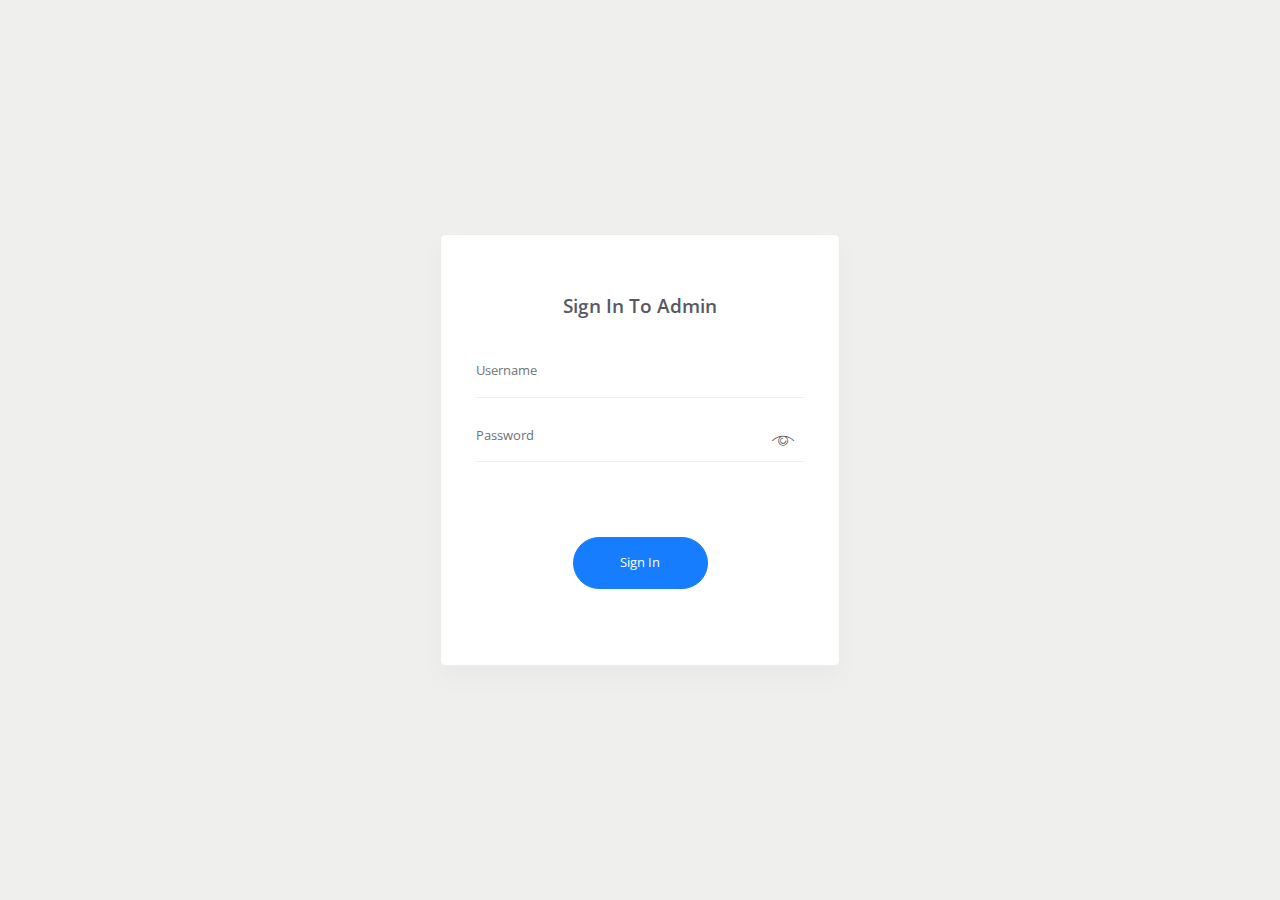
<file: index.html>
<!DOCTYPE html>
<html lang="en">
  <head>
    <meta http-equiv="X-UA-Compatible" content="IE=edge" />
    <title>Login</title>
    <meta
      content="width=device-width, initial-scale=1.0, shrink-to-fit=no"
      name="viewport"
    />
    <link rel="icon" href="./assets/img/icon.ico" type="image/x-icon" />

    <!-- Fonts and icons -->
    <script src="./assets/js/plugin/webfont/webfont.min.js"></script>
    <script>
      WebFont.load({
        google: { families: ["Open+Sans:300,400,600,700"] },
        custom: {
          families: [
            "Flaticon",
            "Font Awesome 5 Solid",
            "Font Awesome 5 Regular",
            "Font Awesome 5 Brands",
          ],
          urls: ["./assets/css/fonts.css"],
        },
        active: function () {
          sessionStorage.fonts = true;
        },
      });
    </script>

    <!-- CSS Files -->
    <link rel="stylesheet" href="./assets/css/bootstrap.min.css" />
    <link rel="stylesheet" href="./assets/css/azzara.min.css" />
  </head>
  <body class="login">
    <div class="wrapper wrapper-login">
      <div class="container container-login animated fadeIn">
        <h3 class="text-center">Sign In To Admin</h3>
        <form action="./backend/process.php" method="post">
          <div class="login-form">
            <div class="form-group form-floating-label">
              <input
                id="username"
                name="username"
                type="text"
                class="form-control input-border-bottom"
                required
              />
              <label for="username" class="placeholder">Username</label>
            </div>
            <div class="form-group form-floating-label">
              <input
                id="password"
                name="password"
                type="password"
                class="form-control input-border-bottom"
                required
              />
              <label for="password" class="placeholder">Password</label>
              <div class="show-password">
                <i class="flaticon-interface"></i>
              </div>
            </div>
            <div class="row form-sub m-0">
              <div class="custom-control custom-checkbox">
                <input
                  type="checkbox"
                  class="custom-control-input"
                  id="rememberme"
                />
                <!-- <label class="custom-control-label" for="rememberme"
                >Remember Me</label
              > -->
              </div>

              <!-- <a href="#" class="link float-right">Forget Password ?</a> -->
            </div>
            <div class="form-action mb-3">
              <input name="login" type="submit" value="Sign In" class="btn
              btn-primary btn-rounded btn-login" / >
            </div>
            <!-- <div class="login-account">
            <span class="msg">Don't have an account yet ?</span>
            <a href="#" id="show-signup" class="link">Sign Up</a>
          </div> -->
          </div>
        </form>
      </div>
    </div>
    <script src="./assets/js/core/jquery.3.2.1.min.js"></script>
    <script src="./assets/js/plugin/jquery-ui-1.12.1.custom/jquery-ui.min.js"></script>
    <script src="./assets/js/core/popper.min.js"></script>
    <script src="./assets/js/core/bootstrap.min.js"></script>
    <script src="./assets/js/ready.js"></script>
  </body>
</html>
</file>
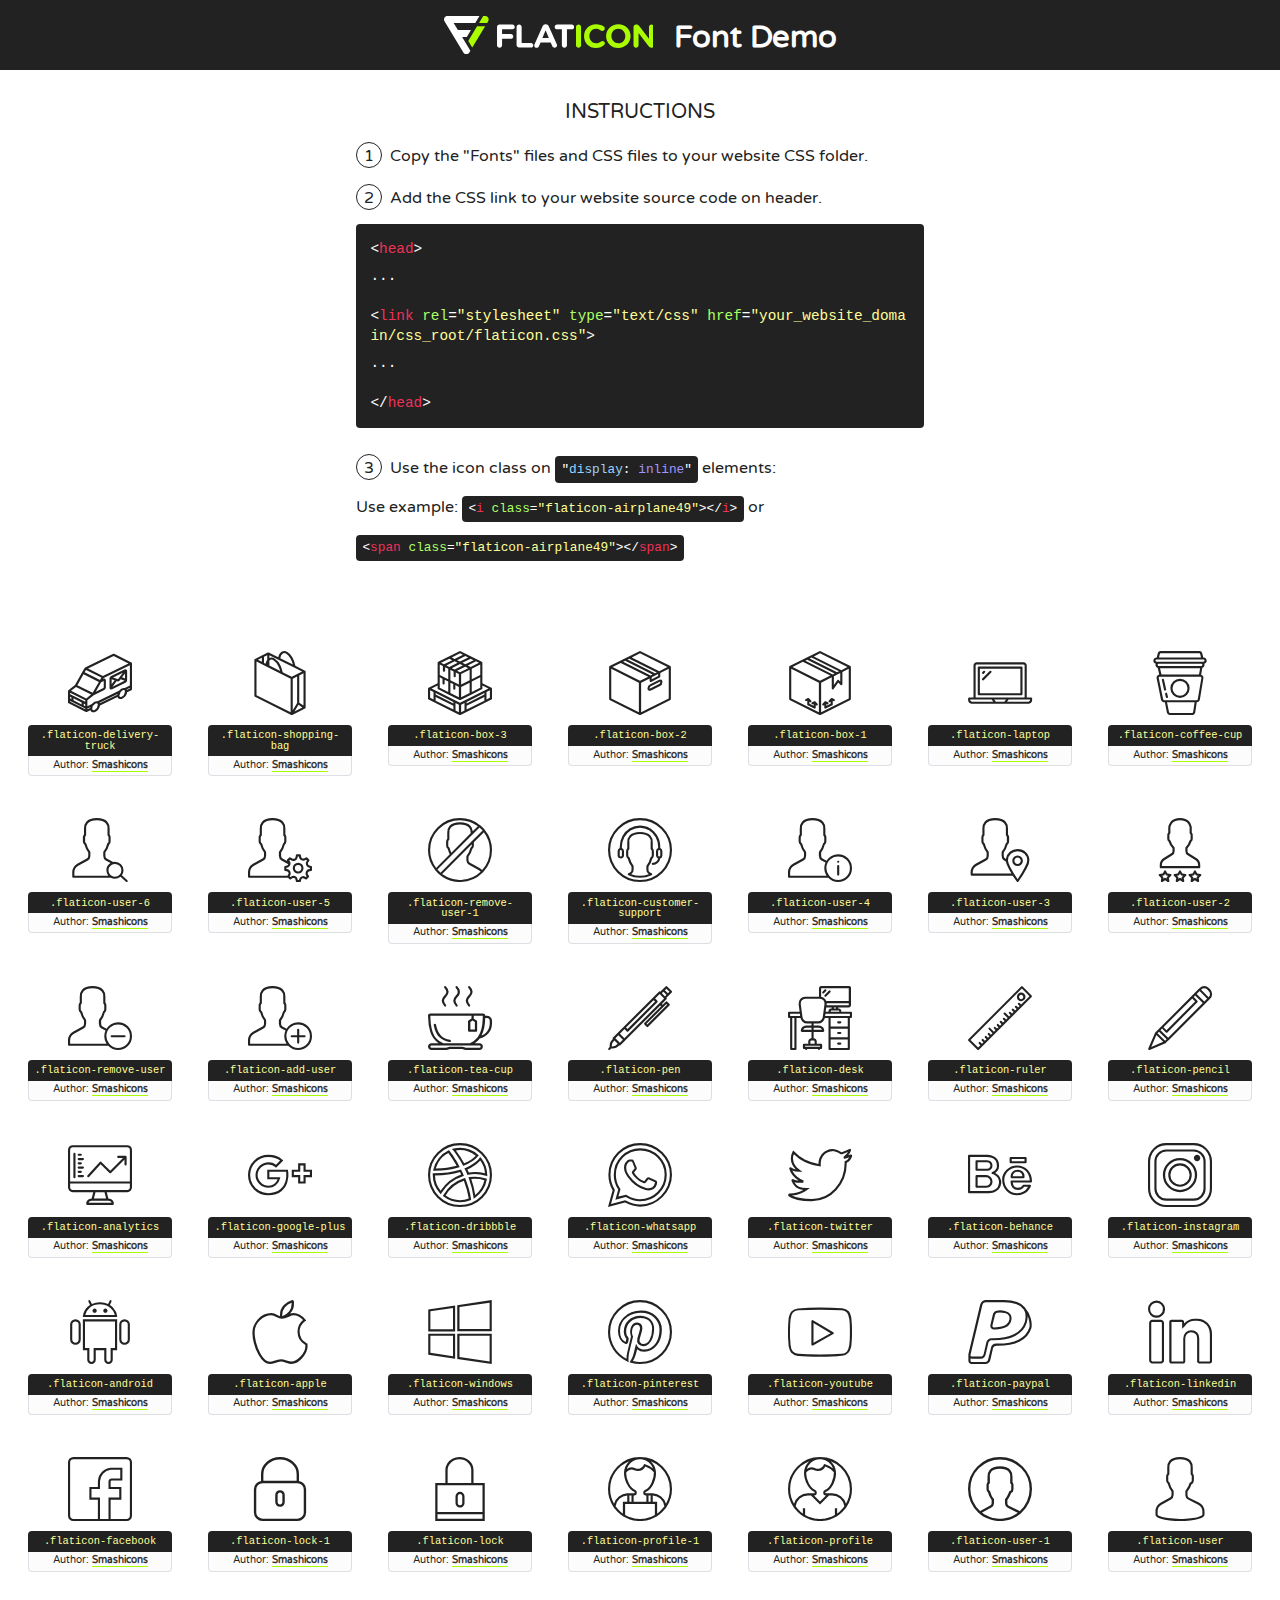
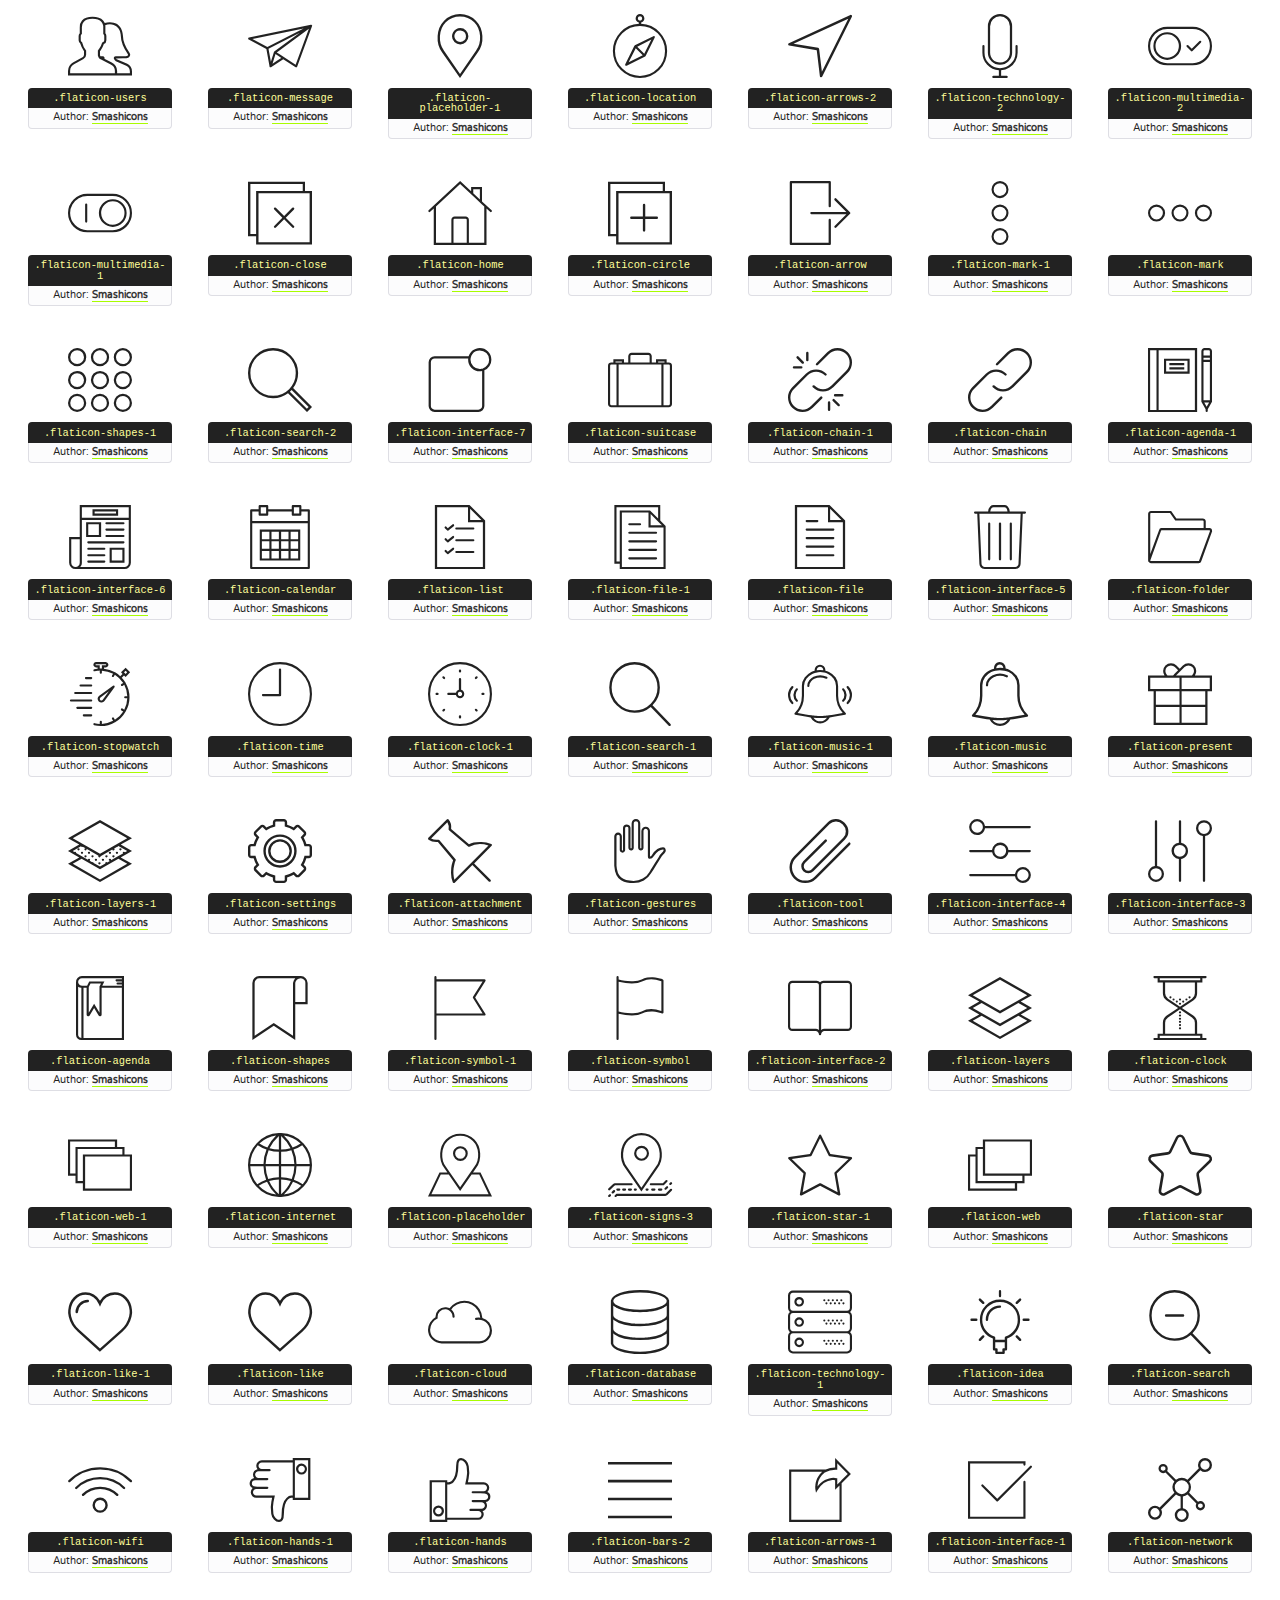
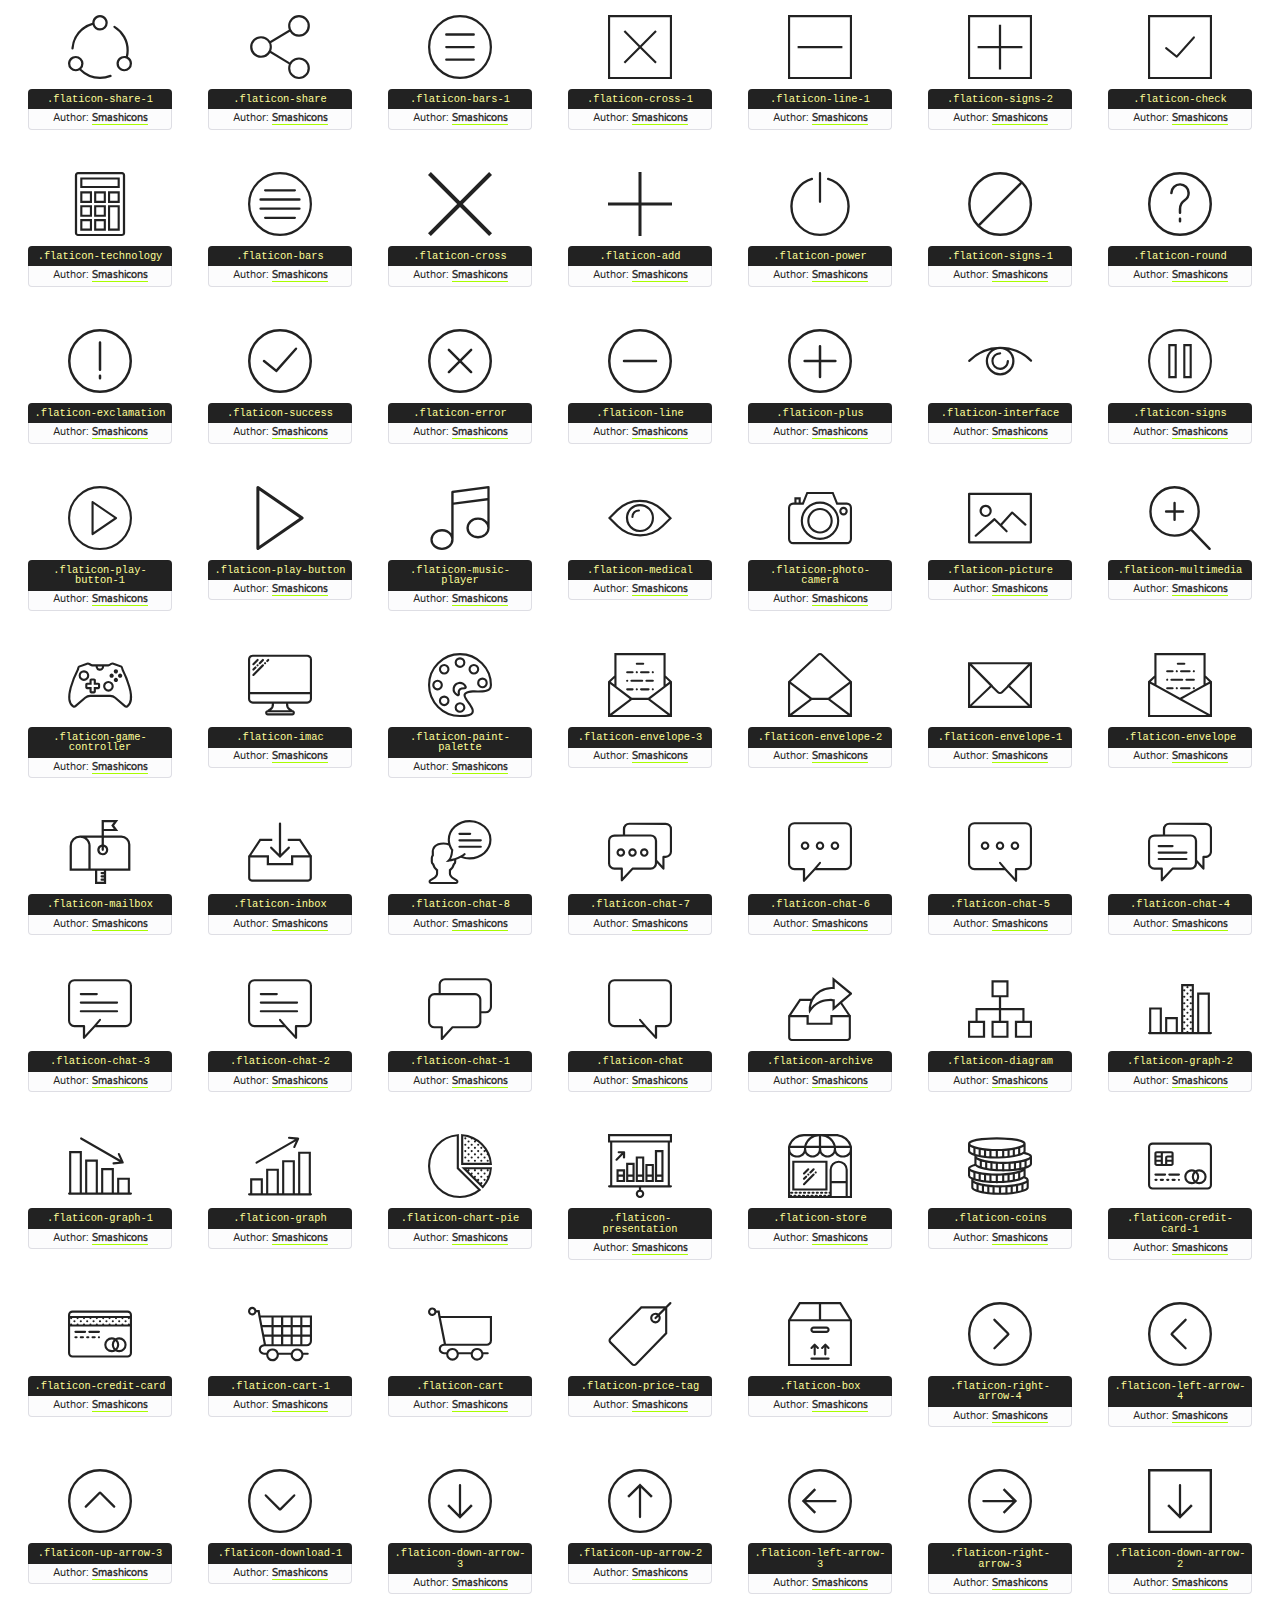
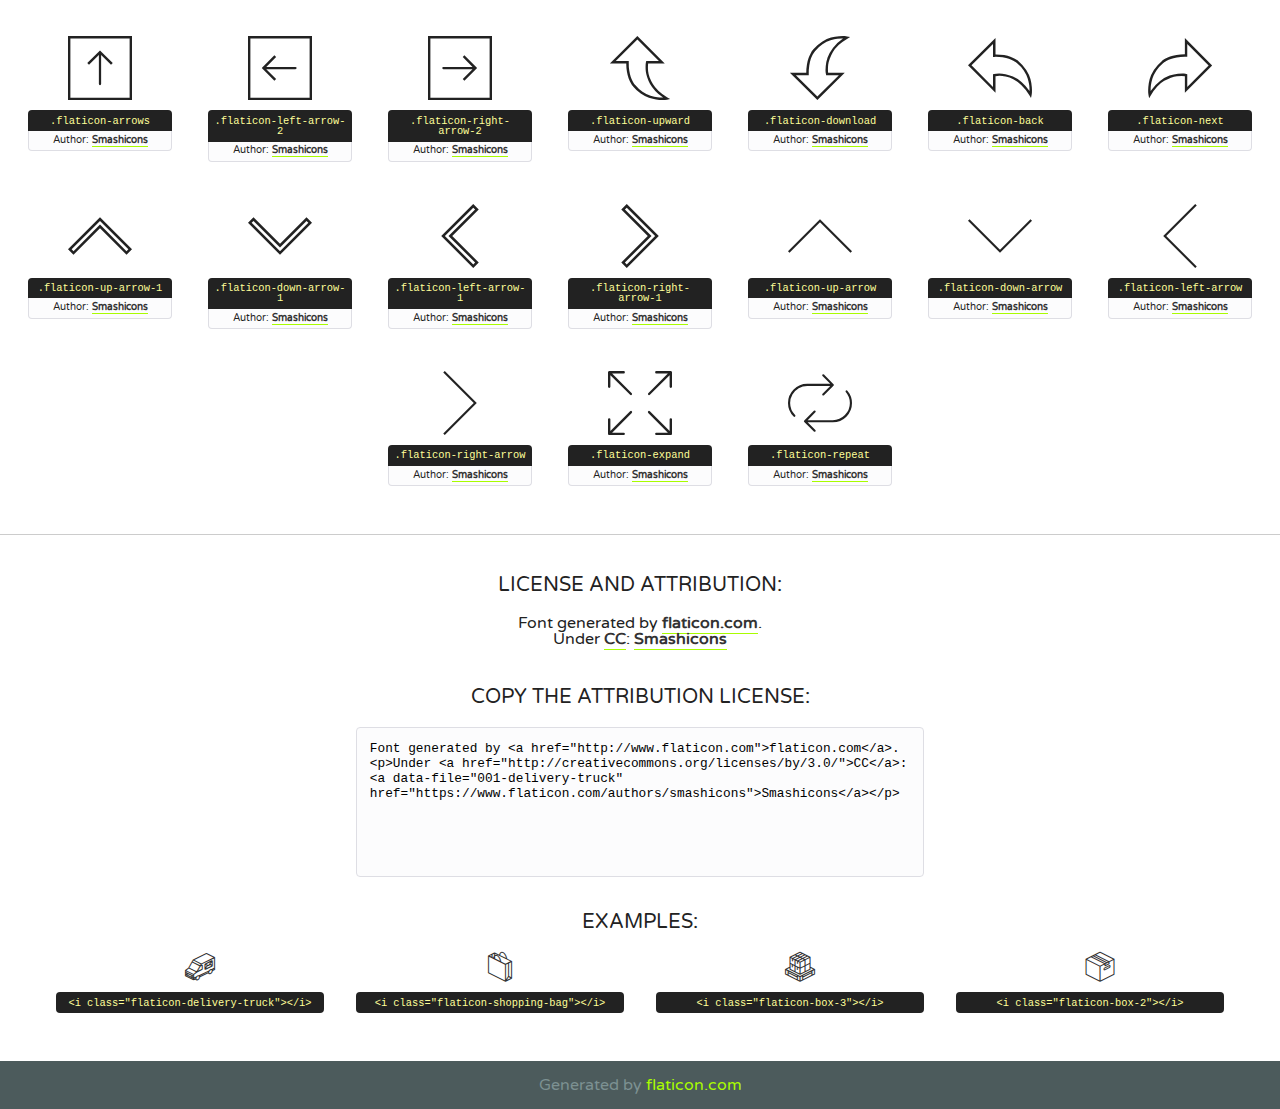
<file: assets/fonts/flaticon/flaticon.html>
<!DOCTYPE html>
<!--
  Flaticon icon font: Flaticon
  Creation date: 13/03/2018 03:24
-->
<html lang="en">
<!DOCTYPE html>
<html lang="en">

<head>
    <title>Flaticon WebFont</title>
    <link href="http://fonts.googleapis.com/css?family=Varela+Round" rel="stylesheet" type="text/css" />
    <link rel="stylesheet" type="text/css" href="flaticon.css">
    <meta charset="UTF-8">
    <style>
    html, body, div, span, applet, object, iframe,
    h1, h2, h3, h4, h5, h6, p, blockquote, pre,
    a, abbr, acronym, address, big, cite, code,
    del, dfn, em, img, ins, kbd, q, s, samp,
    small, strike, strong, sub, sup, tt, var,
    b, u, i, center,
    dl, dt, dd, ol, ul, li,
    fieldset, form, label, legend,
    table, caption, tbody, tfoot, thead, tr, th, td,
    article, aside, canvas, details, embed, 
    figure, figcaption, footer, header, hgroup, 
    menu, nav, output, ruby, section, summary,
    time, mark, audio, video {
        margin: 0;
        padding: 0;
        border: 0;
        font-size: 100%;
        font: inherit;
        vertical-align: baseline;
    }
    /* HTML5 display-role reset for older browsers */
    article, aside, details, figcaption, figure, 
    footer, header, hgroup, menu, nav, section {
        display: block;
    }
    body {
        line-height: 1;
    }
    ol, ul {
        list-style: none;
    }
    blockquote, q {
        quotes: none;
    }
    blockquote:before, blockquote:after,
    q:before, q:after {
        content: '';
        content: none;
    }
    table {
        border-collapse: collapse;
        border-spacing: 0;
    }
    body {
        font-family: 'Varela Round', Helvetica, Arial, sans-serif;
        font-size: 16px;
        color: #222;
    }
    a {
        color: #333;
        border-bottom: 1px solid #a9fd00;
        font-weight: bold;
        text-decoration: none;
    }
    * {
        -moz-box-sizing: border-box;
        -webkit-box-sizing: border-box;
        box-sizing: border-box;
        margin: 0;
        padding: 0;
    }
    [class^="flaticon-"]:before, [class*=" flaticon-"]:before, [class^="flaticon-"]:after, [class*=" flaticon-"]:after {
        font-family: Flaticon;
        font-size: 30px;
        font-style: normal;
        margin-left: 20px;
        color: #333;
    }
    .wrapper {
        max-width: 600px;
        margin: auto;
        padding: 0 1em;
    }
    .title {
        font-size: 1.25em;
        text-align: center;
        margin-bottom: 1em;
        text-transform: uppercase;
    }
    header {
        text-align: center;
        background-color: #222;
        color: #fff;
        padding: 1em;
    }
    header .logo {
        width: 210px;
        height: 38px;
        display: inline-block;
        vertical-align: middle;
        margin-right: 1em;
        border: none;
    }
    header strong {
        font-size: 1.95em;
        font-weight: bold;
        vertical-align: middle;
        margin-top: 5px;
        display: inline-block;
    }
    .demo {
        margin: 2em auto;
        line-height: 1.25em;
    }
    .demo ul li {
        margin-bottom: 1em;
    }
    .demo ul li .num {
        color: #222;
        border-radius: 20px;
        display: inline-block;
        width: 26px;
        padding: 3px;
        height: 26px;
        text-align: center;
        margin-right: 0.5em;
        border: 1px solid #222;
    }
    .demo ul li code {
        background-color: #222;
        border-radius: 4px;
        padding: 0.25em 0.5em;
        display: inline-block;
        color: #fff;
        font-family: Consolas,Monaco,Lucida Console,Liberation Mono,DejaVu Sans Mono,Bitstream Vera Sans Mono,Courier New, monospace;
        font-weight: lighter;
        margin-top: 1em;
        font-size: 0.8em;
        word-break: break-all;
    }
    .demo ul li code.big {
        padding: 1em;
        font-size: 0.9em;
    }
    .demo ul li code .red {
        color: #EF3159;
    }
    .demo ul li code .green {
        color: #ACFF65;
    }
    .demo ul li code .yellow {
        color: #FFFF99;
    }
    .demo ul li code .blue {
        color: #99D3FF;
    }
    .demo ul li code .purple {
        color: #A295FF;
    }
    .demo ul li code .dots {
        margin-top: 0.5em;
        display: block;
    }
    #glyphs {
        border-bottom: 1px solid #ccc;
        padding: 2em 0;
        text-align: center;
    }
    .glyph {
        display: inline-block;
        width: 9em;
        margin: 1em;
        text-align: center;
        vertical-align: top;
        background: #FFF;
    }
    .glyph .glyph-icon {
        padding: 10px;
        display: block;
        font-family:"Flaticon";
        font-size: 64px;
        line-height: 1;
    }
    .glyph .glyph-icon:before {
        font-size: 64px;
        color: #222;
        margin-left: 0;
    }
    .class-name {
        font-size: 0.65em;
        background-color: #222;
        color: #fff;
        border-radius: 4px 4px 0 0;
        padding: 0.5em;
        color: #FFFF99;
        font-family: Consolas,Monaco,Lucida Console,Liberation Mono,DejaVu Sans Mono,Bitstream Vera Sans Mono,Courier New, monospace;
    }
    .author-name {
        font-size: 0.6em;
        background-color: #fcfcfd;
        border: 1px solid #DEDEE4;
        border-top: 0;
        border-radius: 0 0 4px 4px;
        padding: 0.5em;
    }
    .class-name:last-child {
        font-size: 10px;
        color:#888;
    }
    .class-name:last-child a {
        font-size: 10px;
        color:#555;
    }
    .class-name:last-child a:hover {
        color:#a9fd00;
    }
    .glyph > input {
        display: block;
        width: 100px;
        margin: 5px auto;
        text-align: center;
        font-size: 12px;
        cursor: text;
    }
    .glyph > input.icon-input {
        font-family:"Flaticon";
        font-size: 16px;
        margin-bottom: 10px;
    }
    .attribution .title {
        margin-top: 2em;
    }
    .attribution textarea {
        background-color: #fcfcfd;
        padding: 1em;
        border: none;
        box-shadow: none;
        border: 1px solid #DEDEE4;
        border-radius: 4px;
        resize: none;
        width: 100%;
        height: 150px;
        font-size: 0.8em;
        font-family: Consolas,Monaco,Lucida Console,Liberation Mono,DejaVu Sans Mono,Bitstream Vera Sans Mono,Courier New, monospace;
        -webkit-appearance: none;
    }
    .iconsuse {
        margin: 2em auto;
        text-align: center;
        max-width: 1200px;
    }
    .iconsuse:after {
        content: '';
        display: table;
        clear: both;
    }
    .iconsuse .image {
        float: left;
        width: 25%;
        padding: 0 1em;
    }
    .iconsuse .image p {
        margin-bottom: 1em;
    }
    .iconsuse .image span {
        display: block;
        font-size: 0.65em;
        background-color: #222;
        color: #fff;
        border-radius: 4px;
        padding: 0.5em;
        color: #FFFF99;
        margin-top: 1em;
        font-family: Consolas,Monaco,Lucida Console,Liberation Mono,DejaVu Sans Mono,Bitstream Vera Sans Mono,Courier New, monospace;
    }
    #footer {
        text-align: center;
        background-color: #4C5B5C;
        color: #7c9192;
        padding: 1em;
    }
    #footer a {
        border: none;
        color: #a9fd00;
        font-weight: normal;
    }
    @media (max-width: 960px) {
        .iconsuse .image {
            width: 50%;
        }
    }
    @media (max-width: 560px) {
        .iconsuse .image {
            width: 100%;
        }
    }
    </style>
</head>

<body class="characters-off">

    <header>
        <a href="http://www.flaticon.com" target="_blank" class="logo">
            <svg version="1.1" xmlns="http://www.w3.org/2000/svg" xmlns:xlink="http://www.w3.org/1999/xlink" xmlns:a="http://ns.adobe.com/AdobeSVGViewerExtensions/3.0/" viewBox="0 0 560.875 102.036" enable-background="new 0 0 560.875 102.036" xml:space="preserve">
                <defs>
                </defs>
                <g>
                    <g class="letters">
                        <path fill="#ffffff" d="M141.596,29.675c0-3.777,2.985-6.767,6.764-6.767h34.438c3.426,0,6.15,2.728,6.15,6.15
                        c0,3.43-2.724,6.149-6.15,6.149h-27.674v13.091h23.719c3.429,0,6.151,2.724,6.151,6.15c0,3.43-2.723,6.149-6.151,6.149h-23.719
                        v17.574c0,3.773-2.986,6.761-6.764,6.761c-3.779,0-6.764-2.989-6.764-6.761V29.675z"></path>
                        <path fill="#ffffff" d="M193.844,29.149c0-3.781,2.985-6.767,6.764-6.767c3.776,0,6.763,2.985,6.763,6.767v42.957h25.039
                        c3.426,0,6.149,2.726,6.149,6.153c0,3.425-2.723,6.15-6.149,6.15h-31.802c-3.779,0-6.764-2.986-6.764-6.768V29.149z"></path>
                        <path fill="#ffffff" d="M241.891,75.71l21.438-48.407c1.492-3.341,4.215-5.357,7.906-5.357h0.792
                        c3.686,0,6.323,2.017,7.815,5.357l21.439,48.407c0.436,0.967,0.701,1.845,0.701,2.723c0,3.602-2.809,6.501-6.414,6.501
                        c-3.161,0-5.269-1.845-6.499-4.655l-4.132-9.661h-27.059l-4.301,10.102c-1.144,2.631-3.426,4.214-6.237,4.214
                        c-3.517,0-6.24-2.81-6.24-6.325C241.1,77.64,241.451,76.677,241.891,75.71z M279.932,58.666l-8.521-20.297l-8.526,20.297H279.932
                        z"></path>
                        <path fill="#ffffff" d="M314.864,35.387H301.86c-3.429,0-6.239-2.813-6.239-6.238c0-3.429,2.811-6.24,6.239-6.24h39.533
                        c3.426,0,6.237,2.811,6.237,6.24c0,3.425-2.811,6.238-6.237,6.238h-13.001v42.785c0,3.773-2.99,6.761-6.764,6.761
                        c-3.779,0-6.764-2.989-6.764-6.761V35.387z"></path>
                        <path fill="#A9FD00" d="M352.615,29.149c0-3.781,2.985-6.767,6.767-6.767c3.774,0,6.761,2.985,6.761,6.767v49.024
                        c0,3.773-2.987,6.761-6.761,6.761c-3.781,0-6.767-2.989-6.767-6.761V29.149z"></path>
                        <path fill="#A9FD00" d="M374.132,53.836v-0.179c0-17.481,13.178-31.801,32.065-31.801c9.22,0,15.459,2.458,20.557,6.238
                        c1.402,1.054,2.637,2.985,2.637,5.357c0,3.692-2.985,6.59-6.681,6.59c-1.845,0-3.071-0.702-4.044-1.319
                        c-3.776-2.813-7.729-4.393-12.562-4.393c-10.364,0-17.831,8.611-17.831,19.154v0.173c0,10.542,7.291,19.329,17.831,19.329
                        c5.715,0,9.492-1.756,13.359-4.834c1.049-0.874,2.458-1.491,4.039-1.491c3.429,0,6.325,2.813,6.325,6.236
                        c0,2.106-1.056,3.78-2.282,4.834c-5.539,4.834-12.036,7.733-21.878,7.733C387.572,85.464,374.132,71.493,374.132,53.836z"></path>
                        <path fill="#A9FD00" d="M433.009,53.836v-0.179c0-17.481,13.79-31.801,32.766-31.801c18.981,0,32.592,14.143,32.592,31.628v0.173
                        c0,17.483-13.785,31.807-32.769,31.807C446.625,85.464,433.009,71.32,433.009,53.836z M484.224,53.836v-0.179
                        c0-10.539-7.725-19.326-18.626-19.326c-10.893,0-18.449,8.611-18.449,19.154v0.173c0,10.542,7.73,19.329,18.626,19.329
                        C476.676,72.986,484.224,64.378,484.224,53.836z"></path>
                        <path fill="#A9FD00" d="M506.233,29.321c0-3.774,2.99-6.763,6.767-6.763h1.401c3.252,0,5.183,1.583,7.029,3.953l26.093,34.265
                        V29.059c0-3.692,2.99-6.677,6.681-6.677c3.683,0,6.671,2.985,6.671,6.677v48.934c0,3.78-2.987,6.765-6.764,6.765h-0.436
                        c-3.257,0-5.188-1.581-7.034-3.953l-27.056-35.492v32.944c0,3.687-2.985,6.676-6.678,6.676c-3.683,0-6.673-2.989-6.673-6.676
                        V29.321z"></path>
                    </g>
                    <g class="insignia">
                        <path fill="#ffffff" d="M48.372,56.137h12.517l11.156-18.537H37.186L25.688,18.539h57.825L94.668,0H9.271
                        C5.925,0,2.842,1.801,1.198,4.716c-1.644,2.907-1.593,6.482,0.134,9.343l50.38,83.501c1.678,2.781,4.689,4.476,7.938,4.476
                        c3.246,0,6.257-1.695,7.935-4.476l2.898-4.804L48.372,56.137z"></path>
                        <g class="i">
                            <path fill="#A9FD00" d="M93.575,18.539h0.031v0.004l21.652,0.004l2.705-4.488c1.727-2.861,1.778-6.436,0.133-9.343
                            C116.454,1.801,113.371,0,110.026,0h-5.294L93.575,18.539z"></path>
                            <polygon fill="#A9FD00" points="88.291,27.356 64.725,66.486 75.519,84.404 109.942,27.356"></polygon>
                        </g>
                    </g>
                </g>
            </svg>
        </a>
        <strong>Font Demo</strong>
    </header>


    <section class="demo wrapper">

        <p class="title">Instructions</p>

        <ul>
            <li>
                <span class="num">1</span>Copy the "Fonts" files and CSS files to your website CSS folder.
            </li>
            <li>
                <span class="num">2</span>Add the CSS link to your website source code on header.
                <code class="big">
                    &lt;<span class="red">head</span>&gt;
                    <br/><span class="dots">...</span>
                    <br/>&lt;<span class="red">link</span> <span class="green">rel</span>=<span class="yellow">"stylesheet"</span> <span class="green">type</span>=<span class="yellow">"text/css"</span> <span class="green">href</span>=<span class="yellow">"your_website_domain/css_root/flaticon.css"</span>&gt;
                    <br/><span class="dots">...</span>
                    <br/>&lt;/<span class="red">head</span>&gt;
                </code>
            </li>

            <li>
                <p>
                    <span class="num">3</span>Use the icon class on <code>"<span class="blue">display</span>:<span class="purple"> inline</span>"</code> elements:
                    <br />
                    Use example: <code>&lt;<span class="red">i</span> <span class="green">class</span>=<span class="yellow">&quot;flaticon-airplane49&quot;</span>&gt;&lt;/<span class="red">i</span>&gt;</code> or <code>&lt;<span class="red">span</span> <span class="green">class</span>=<span class="yellow">&quot;flaticon-airplane49&quot;</span>&gt;&lt;/<span class="red">span</span>&gt;</code>
            </li>
        </ul>

    </section>




   <section id="glyphs">          
    
      
        <div class="glyph"><div class="glyph-icon flaticon-delivery-truck"></div>
            <div class="class-name">.flaticon-delivery-truck</div>
            <div class="author-name">Author: <a data-file="001-delivery-truck" href="https://www.flaticon.com/authors/smashicons">Smashicons</a> </div> 
        </div>        
        
        <div class="glyph"><div class="glyph-icon flaticon-shopping-bag"></div>
            <div class="class-name">.flaticon-shopping-bag</div>
            <div class="author-name">Author: <a data-file="002-shopping-bag" href="https://www.flaticon.com/authors/smashicons">Smashicons</a> </div> 
        </div>        
        
        <div class="glyph"><div class="glyph-icon flaticon-box-3"></div>
            <div class="class-name">.flaticon-box-3</div>
            <div class="author-name">Author: <a data-file="003-box-3" href="https://www.flaticon.com/authors/smashicons">Smashicons</a> </div> 
        </div>        
        
        <div class="glyph"><div class="glyph-icon flaticon-box-2"></div>
            <div class="class-name">.flaticon-box-2</div>
            <div class="author-name">Author: <a data-file="004-box-2" href="https://www.flaticon.com/authors/smashicons">Smashicons</a> </div> 
        </div>        
        
        <div class="glyph"><div class="glyph-icon flaticon-box-1"></div>
            <div class="class-name">.flaticon-box-1</div>
            <div class="author-name">Author: <a data-file="005-box-1" href="https://www.flaticon.com/authors/smashicons">Smashicons</a> </div> 
        </div>        
        
        <div class="glyph"><div class="glyph-icon flaticon-laptop"></div>
            <div class="class-name">.flaticon-laptop</div>
            <div class="author-name">Author: <a data-file="006-laptop" href="https://www.flaticon.com/authors/smashicons">Smashicons</a> </div> 
        </div>        
        
        <div class="glyph"><div class="glyph-icon flaticon-coffee-cup"></div>
            <div class="class-name">.flaticon-coffee-cup</div>
            <div class="author-name">Author: <a data-file="007-coffee-cup" href="https://www.flaticon.com/authors/smashicons">Smashicons</a> </div> 
        </div>        
        
        <div class="glyph"><div class="glyph-icon flaticon-user-6"></div>
            <div class="class-name">.flaticon-user-6</div>
            <div class="author-name">Author: <a data-file="008-user-6" href="https://www.flaticon.com/authors/smashicons">Smashicons</a> </div> 
        </div>        
        
        <div class="glyph"><div class="glyph-icon flaticon-user-5"></div>
            <div class="class-name">.flaticon-user-5</div>
            <div class="author-name">Author: <a data-file="009-user-5" href="https://www.flaticon.com/authors/smashicons">Smashicons</a> </div> 
        </div>        
        
        <div class="glyph"><div class="glyph-icon flaticon-remove-user-1"></div>
            <div class="class-name">.flaticon-remove-user-1</div>
            <div class="author-name">Author: <a data-file="010-remove-user-1" href="https://www.flaticon.com/authors/smashicons">Smashicons</a> </div> 
        </div>        
        
        <div class="glyph"><div class="glyph-icon flaticon-customer-support"></div>
            <div class="class-name">.flaticon-customer-support</div>
            <div class="author-name">Author: <a data-file="011-customer-support" href="https://www.flaticon.com/authors/smashicons">Smashicons</a> </div> 
        </div>        
        
        <div class="glyph"><div class="glyph-icon flaticon-user-4"></div>
            <div class="class-name">.flaticon-user-4</div>
            <div class="author-name">Author: <a data-file="012-user-4" href="https://www.flaticon.com/authors/smashicons">Smashicons</a> </div> 
        </div>        
        
        <div class="glyph"><div class="glyph-icon flaticon-user-3"></div>
            <div class="class-name">.flaticon-user-3</div>
            <div class="author-name">Author: <a data-file="013-user-3" href="https://www.flaticon.com/authors/smashicons">Smashicons</a> </div> 
        </div>        
        
        <div class="glyph"><div class="glyph-icon flaticon-user-2"></div>
            <div class="class-name">.flaticon-user-2</div>
            <div class="author-name">Author: <a data-file="014-user-2" href="https://www.flaticon.com/authors/smashicons">Smashicons</a> </div> 
        </div>        
        
        <div class="glyph"><div class="glyph-icon flaticon-remove-user"></div>
            <div class="class-name">.flaticon-remove-user</div>
            <div class="author-name">Author: <a data-file="015-remove-user" href="https://www.flaticon.com/authors/smashicons">Smashicons</a> </div> 
        </div>        
        
        <div class="glyph"><div class="glyph-icon flaticon-add-user"></div>
            <div class="class-name">.flaticon-add-user</div>
            <div class="author-name">Author: <a data-file="016-add-user" href="https://www.flaticon.com/authors/smashicons">Smashicons</a> </div> 
        </div>        
        
        <div class="glyph"><div class="glyph-icon flaticon-tea-cup"></div>
            <div class="class-name">.flaticon-tea-cup</div>
            <div class="author-name">Author: <a data-file="017-tea-cup" href="https://www.flaticon.com/authors/smashicons">Smashicons</a> </div> 
        </div>        
        
        <div class="glyph"><div class="glyph-icon flaticon-pen"></div>
            <div class="class-name">.flaticon-pen</div>
            <div class="author-name">Author: <a data-file="018-pen" href="https://www.flaticon.com/authors/smashicons">Smashicons</a> </div> 
        </div>        
        
        <div class="glyph"><div class="glyph-icon flaticon-desk"></div>
            <div class="class-name">.flaticon-desk</div>
            <div class="author-name">Author: <a data-file="019-desk" href="https://www.flaticon.com/authors/smashicons">Smashicons</a> </div> 
        </div>        
        
        <div class="glyph"><div class="glyph-icon flaticon-ruler"></div>
            <div class="class-name">.flaticon-ruler</div>
            <div class="author-name">Author: <a data-file="020-ruler" href="https://www.flaticon.com/authors/smashicons">Smashicons</a> </div> 
        </div>        
        
        <div class="glyph"><div class="glyph-icon flaticon-pencil"></div>
            <div class="class-name">.flaticon-pencil</div>
            <div class="author-name">Author: <a data-file="021-pencil" href="https://www.flaticon.com/authors/smashicons">Smashicons</a> </div> 
        </div>        
        
        <div class="glyph"><div class="glyph-icon flaticon-analytics"></div>
            <div class="class-name">.flaticon-analytics</div>
            <div class="author-name">Author: <a data-file="022-analytics" href="https://www.flaticon.com/authors/smashicons">Smashicons</a> </div> 
        </div>        
        
        <div class="glyph"><div class="glyph-icon flaticon-google-plus"></div>
            <div class="class-name">.flaticon-google-plus</div>
            <div class="author-name">Author: <a data-file="023-google-plus" href="https://www.flaticon.com/authors/smashicons">Smashicons</a> </div> 
        </div>        
        
        <div class="glyph"><div class="glyph-icon flaticon-dribbble"></div>
            <div class="class-name">.flaticon-dribbble</div>
            <div class="author-name">Author: <a data-file="024-dribbble" href="https://www.flaticon.com/authors/smashicons">Smashicons</a> </div> 
        </div>        
        
        <div class="glyph"><div class="glyph-icon flaticon-whatsapp"></div>
            <div class="class-name">.flaticon-whatsapp</div>
            <div class="author-name">Author: <a data-file="025-whatsapp" href="https://www.flaticon.com/authors/smashicons">Smashicons</a> </div> 
        </div>        
        
        <div class="glyph"><div class="glyph-icon flaticon-twitter"></div>
            <div class="class-name">.flaticon-twitter</div>
            <div class="author-name">Author: <a data-file="026-twitter" href="https://www.flaticon.com/authors/smashicons">Smashicons</a> </div> 
        </div>        
        
        <div class="glyph"><div class="glyph-icon flaticon-behance"></div>
            <div class="class-name">.flaticon-behance</div>
            <div class="author-name">Author: <a data-file="027-behance" href="https://www.flaticon.com/authors/smashicons">Smashicons</a> </div> 
        </div>        
        
        <div class="glyph"><div class="glyph-icon flaticon-instagram"></div>
            <div class="class-name">.flaticon-instagram</div>
            <div class="author-name">Author: <a data-file="028-instagram" href="https://www.flaticon.com/authors/smashicons">Smashicons</a> </div> 
        </div>        
        
        <div class="glyph"><div class="glyph-icon flaticon-android"></div>
            <div class="class-name">.flaticon-android</div>
            <div class="author-name">Author: <a data-file="029-android" href="https://www.flaticon.com/authors/smashicons">Smashicons</a> </div> 
        </div>        
        
        <div class="glyph"><div class="glyph-icon flaticon-apple"></div>
            <div class="class-name">.flaticon-apple</div>
            <div class="author-name">Author: <a data-file="030-apple" href="https://www.flaticon.com/authors/smashicons">Smashicons</a> </div> 
        </div>        
        
        <div class="glyph"><div class="glyph-icon flaticon-windows"></div>
            <div class="class-name">.flaticon-windows</div>
            <div class="author-name">Author: <a data-file="031-windows" href="https://www.flaticon.com/authors/smashicons">Smashicons</a> </div> 
        </div>        
        
        <div class="glyph"><div class="glyph-icon flaticon-pinterest"></div>
            <div class="class-name">.flaticon-pinterest</div>
            <div class="author-name">Author: <a data-file="032-pinterest" href="https://www.flaticon.com/authors/smashicons">Smashicons</a> </div> 
        </div>        
        
        <div class="glyph"><div class="glyph-icon flaticon-youtube"></div>
            <div class="class-name">.flaticon-youtube</div>
            <div class="author-name">Author: <a data-file="033-youtube" href="https://www.flaticon.com/authors/smashicons">Smashicons</a> </div> 
        </div>        
        
        <div class="glyph"><div class="glyph-icon flaticon-paypal"></div>
            <div class="class-name">.flaticon-paypal</div>
            <div class="author-name">Author: <a data-file="034-paypal" href="https://www.flaticon.com/authors/smashicons">Smashicons</a> </div> 
        </div>        
        
        <div class="glyph"><div class="glyph-icon flaticon-linkedin"></div>
            <div class="class-name">.flaticon-linkedin</div>
            <div class="author-name">Author: <a data-file="035-linkedin" href="https://www.flaticon.com/authors/smashicons">Smashicons</a> </div> 
        </div>        
        
        <div class="glyph"><div class="glyph-icon flaticon-facebook"></div>
            <div class="class-name">.flaticon-facebook</div>
            <div class="author-name">Author: <a data-file="036-facebook" href="https://www.flaticon.com/authors/smashicons">Smashicons</a> </div> 
        </div>        
        
        <div class="glyph"><div class="glyph-icon flaticon-lock-1"></div>
            <div class="class-name">.flaticon-lock-1</div>
            <div class="author-name">Author: <a data-file="037-lock-1" href="https://www.flaticon.com/authors/smashicons">Smashicons</a> </div> 
        </div>        
        
        <div class="glyph"><div class="glyph-icon flaticon-lock"></div>
            <div class="class-name">.flaticon-lock</div>
            <div class="author-name">Author: <a data-file="038-lock" href="https://www.flaticon.com/authors/smashicons">Smashicons</a> </div> 
        </div>        
        
        <div class="glyph"><div class="glyph-icon flaticon-profile-1"></div>
            <div class="class-name">.flaticon-profile-1</div>
            <div class="author-name">Author: <a data-file="039-profile-1" href="https://www.flaticon.com/authors/smashicons">Smashicons</a> </div> 
        </div>        
        
        <div class="glyph"><div class="glyph-icon flaticon-profile"></div>
            <div class="class-name">.flaticon-profile</div>
            <div class="author-name">Author: <a data-file="040-profile" href="https://www.flaticon.com/authors/smashicons">Smashicons</a> </div> 
        </div>        
        
        <div class="glyph"><div class="glyph-icon flaticon-user-1"></div>
            <div class="class-name">.flaticon-user-1</div>
            <div class="author-name">Author: <a data-file="041-user-1" href="https://www.flaticon.com/authors/smashicons">Smashicons</a> </div> 
        </div>        
        
        <div class="glyph"><div class="glyph-icon flaticon-user"></div>
            <div class="class-name">.flaticon-user</div>
            <div class="author-name">Author: <a data-file="042-user" href="https://www.flaticon.com/authors/smashicons">Smashicons</a> </div> 
        </div>        
        
        <div class="glyph"><div class="glyph-icon flaticon-users"></div>
            <div class="class-name">.flaticon-users</div>
            <div class="author-name">Author: <a data-file="043-users" href="https://www.flaticon.com/authors/smashicons">Smashicons</a> </div> 
        </div>        
        
        <div class="glyph"><div class="glyph-icon flaticon-message"></div>
            <div class="class-name">.flaticon-message</div>
            <div class="author-name">Author: <a data-file="044-message" href="https://www.flaticon.com/authors/smashicons">Smashicons</a> </div> 
        </div>        
        
        <div class="glyph"><div class="glyph-icon flaticon-placeholder-1"></div>
            <div class="class-name">.flaticon-placeholder-1</div>
            <div class="author-name">Author: <a data-file="045-placeholder-1" href="https://www.flaticon.com/authors/smashicons">Smashicons</a> </div> 
        </div>        
        
        <div class="glyph"><div class="glyph-icon flaticon-location"></div>
            <div class="class-name">.flaticon-location</div>
            <div class="author-name">Author: <a data-file="046-location" href="https://www.flaticon.com/authors/smashicons">Smashicons</a> </div> 
        </div>        
        
        <div class="glyph"><div class="glyph-icon flaticon-arrows-2"></div>
            <div class="class-name">.flaticon-arrows-2</div>
            <div class="author-name">Author: <a data-file="047-arrows-2" href="https://www.flaticon.com/authors/smashicons">Smashicons</a> </div> 
        </div>        
        
        <div class="glyph"><div class="glyph-icon flaticon-technology-2"></div>
            <div class="class-name">.flaticon-technology-2</div>
            <div class="author-name">Author: <a data-file="048-technology-2" href="https://www.flaticon.com/authors/smashicons">Smashicons</a> </div> 
        </div>        
        
        <div class="glyph"><div class="glyph-icon flaticon-multimedia-2"></div>
            <div class="class-name">.flaticon-multimedia-2</div>
            <div class="author-name">Author: <a data-file="049-multimedia-2" href="https://www.flaticon.com/authors/smashicons">Smashicons</a> </div> 
        </div>        
        
        <div class="glyph"><div class="glyph-icon flaticon-multimedia-1"></div>
            <div class="class-name">.flaticon-multimedia-1</div>
            <div class="author-name">Author: <a data-file="050-multimedia-1" href="https://www.flaticon.com/authors/smashicons">Smashicons</a> </div> 
        </div>        
        
        <div class="glyph"><div class="glyph-icon flaticon-close"></div>
            <div class="class-name">.flaticon-close</div>
            <div class="author-name">Author: <a data-file="051-close" href="https://www.flaticon.com/authors/smashicons">Smashicons</a> </div> 
        </div>        
        
        <div class="glyph"><div class="glyph-icon flaticon-home"></div>
            <div class="class-name">.flaticon-home</div>
            <div class="author-name">Author: <a data-file="052-home" href="https://www.flaticon.com/authors/smashicons">Smashicons</a> </div> 
        </div>        
        
        <div class="glyph"><div class="glyph-icon flaticon-circle"></div>
            <div class="class-name">.flaticon-circle</div>
            <div class="author-name">Author: <a data-file="053-circle" href="https://www.flaticon.com/authors/smashicons">Smashicons</a> </div> 
        </div>        
        
        <div class="glyph"><div class="glyph-icon flaticon-arrow"></div>
            <div class="class-name">.flaticon-arrow</div>
            <div class="author-name">Author: <a data-file="054-arrow" href="https://www.flaticon.com/authors/smashicons">Smashicons</a> </div> 
        </div>        
        
        <div class="glyph"><div class="glyph-icon flaticon-mark-1"></div>
            <div class="class-name">.flaticon-mark-1</div>
            <div class="author-name">Author: <a data-file="055-mark-1" href="https://www.flaticon.com/authors/smashicons">Smashicons</a> </div> 
        </div>        
        
        <div class="glyph"><div class="glyph-icon flaticon-mark"></div>
            <div class="class-name">.flaticon-mark</div>
            <div class="author-name">Author: <a data-file="056-mark" href="https://www.flaticon.com/authors/smashicons">Smashicons</a> </div> 
        </div>        
        
        <div class="glyph"><div class="glyph-icon flaticon-shapes-1"></div>
            <div class="class-name">.flaticon-shapes-1</div>
            <div class="author-name">Author: <a data-file="057-shapes-1" href="https://www.flaticon.com/authors/smashicons">Smashicons</a> </div> 
        </div>        
        
        <div class="glyph"><div class="glyph-icon flaticon-search-2"></div>
            <div class="class-name">.flaticon-search-2</div>
            <div class="author-name">Author: <a data-file="058-search-2" href="https://www.flaticon.com/authors/smashicons">Smashicons</a> </div> 
        </div>        
        
        <div class="glyph"><div class="glyph-icon flaticon-interface-7"></div>
            <div class="class-name">.flaticon-interface-7</div>
            <div class="author-name">Author: <a data-file="059-interface-7" href="https://www.flaticon.com/authors/smashicons">Smashicons</a> </div> 
        </div>        
        
        <div class="glyph"><div class="glyph-icon flaticon-suitcase"></div>
            <div class="class-name">.flaticon-suitcase</div>
            <div class="author-name">Author: <a data-file="060-suitcase" href="https://www.flaticon.com/authors/smashicons">Smashicons</a> </div> 
        </div>        
        
        <div class="glyph"><div class="glyph-icon flaticon-chain-1"></div>
            <div class="class-name">.flaticon-chain-1</div>
            <div class="author-name">Author: <a data-file="061-chain-1" href="https://www.flaticon.com/authors/smashicons">Smashicons</a> </div> 
        </div>        
        
        <div class="glyph"><div class="glyph-icon flaticon-chain"></div>
            <div class="class-name">.flaticon-chain</div>
            <div class="author-name">Author: <a data-file="062-chain" href="https://www.flaticon.com/authors/smashicons">Smashicons</a> </div> 
        </div>        
        
        <div class="glyph"><div class="glyph-icon flaticon-agenda-1"></div>
            <div class="class-name">.flaticon-agenda-1</div>
            <div class="author-name">Author: <a data-file="063-agenda-1" href="https://www.flaticon.com/authors/smashicons">Smashicons</a> </div> 
        </div>        
        
        <div class="glyph"><div class="glyph-icon flaticon-interface-6"></div>
            <div class="class-name">.flaticon-interface-6</div>
            <div class="author-name">Author: <a data-file="064-interface-6" href="https://www.flaticon.com/authors/smashicons">Smashicons</a> </div> 
        </div>        
        
        <div class="glyph"><div class="glyph-icon flaticon-calendar"></div>
            <div class="class-name">.flaticon-calendar</div>
            <div class="author-name">Author: <a data-file="065-calendar" href="https://www.flaticon.com/authors/smashicons">Smashicons</a> </div> 
        </div>        
        
        <div class="glyph"><div class="glyph-icon flaticon-list"></div>
            <div class="class-name">.flaticon-list</div>
            <div class="author-name">Author: <a data-file="066-list" href="https://www.flaticon.com/authors/smashicons">Smashicons</a> </div> 
        </div>        
        
        <div class="glyph"><div class="glyph-icon flaticon-file-1"></div>
            <div class="class-name">.flaticon-file-1</div>
            <div class="author-name">Author: <a data-file="067-file-1" href="https://www.flaticon.com/authors/smashicons">Smashicons</a> </div> 
        </div>        
        
        <div class="glyph"><div class="glyph-icon flaticon-file"></div>
            <div class="class-name">.flaticon-file</div>
            <div class="author-name">Author: <a data-file="068-file" href="https://www.flaticon.com/authors/smashicons">Smashicons</a> </div> 
        </div>        
        
        <div class="glyph"><div class="glyph-icon flaticon-interface-5"></div>
            <div class="class-name">.flaticon-interface-5</div>
            <div class="author-name">Author: <a data-file="069-interface-5" href="https://www.flaticon.com/authors/smashicons">Smashicons</a> </div> 
        </div>        
        
        <div class="glyph"><div class="glyph-icon flaticon-folder"></div>
            <div class="class-name">.flaticon-folder</div>
            <div class="author-name">Author: <a data-file="070-folder" href="https://www.flaticon.com/authors/smashicons">Smashicons</a> </div> 
        </div>        
        
        <div class="glyph"><div class="glyph-icon flaticon-stopwatch"></div>
            <div class="class-name">.flaticon-stopwatch</div>
            <div class="author-name">Author: <a data-file="071-stopwatch" href="https://www.flaticon.com/authors/smashicons">Smashicons</a> </div> 
        </div>        
        
        <div class="glyph"><div class="glyph-icon flaticon-time"></div>
            <div class="class-name">.flaticon-time</div>
            <div class="author-name">Author: <a data-file="072-time" href="https://www.flaticon.com/authors/smashicons">Smashicons</a> </div> 
        </div>        
        
        <div class="glyph"><div class="glyph-icon flaticon-clock-1"></div>
            <div class="class-name">.flaticon-clock-1</div>
            <div class="author-name">Author: <a data-file="073-clock-1" href="https://www.flaticon.com/authors/smashicons">Smashicons</a> </div> 
        </div>        
        
        <div class="glyph"><div class="glyph-icon flaticon-search-1"></div>
            <div class="class-name">.flaticon-search-1</div>
            <div class="author-name">Author: <a data-file="074-search-1" href="https://www.flaticon.com/authors/smashicons">Smashicons</a> </div> 
        </div>        
        
        <div class="glyph"><div class="glyph-icon flaticon-music-1"></div>
            <div class="class-name">.flaticon-music-1</div>
            <div class="author-name">Author: <a data-file="075-music-1" href="https://www.flaticon.com/authors/smashicons">Smashicons</a> </div> 
        </div>        
        
        <div class="glyph"><div class="glyph-icon flaticon-music"></div>
            <div class="class-name">.flaticon-music</div>
            <div class="author-name">Author: <a data-file="076-music" href="https://www.flaticon.com/authors/smashicons">Smashicons</a> </div> 
        </div>        
        
        <div class="glyph"><div class="glyph-icon flaticon-present"></div>
            <div class="class-name">.flaticon-present</div>
            <div class="author-name">Author: <a data-file="077-present" href="https://www.flaticon.com/authors/smashicons">Smashicons</a> </div> 
        </div>        
        
        <div class="glyph"><div class="glyph-icon flaticon-layers-1"></div>
            <div class="class-name">.flaticon-layers-1</div>
            <div class="author-name">Author: <a data-file="078-layers-1" href="https://www.flaticon.com/authors/smashicons">Smashicons</a> </div> 
        </div>        
        
        <div class="glyph"><div class="glyph-icon flaticon-settings"></div>
            <div class="class-name">.flaticon-settings</div>
            <div class="author-name">Author: <a data-file="079-settings" href="https://www.flaticon.com/authors/smashicons">Smashicons</a> </div> 
        </div>        
        
        <div class="glyph"><div class="glyph-icon flaticon-attachment"></div>
            <div class="class-name">.flaticon-attachment</div>
            <div class="author-name">Author: <a data-file="080-attachment" href="https://www.flaticon.com/authors/smashicons">Smashicons</a> </div> 
        </div>        
        
        <div class="glyph"><div class="glyph-icon flaticon-gestures"></div>
            <div class="class-name">.flaticon-gestures</div>
            <div class="author-name">Author: <a data-file="081-gestures" href="https://www.flaticon.com/authors/smashicons">Smashicons</a> </div> 
        </div>        
        
        <div class="glyph"><div class="glyph-icon flaticon-tool"></div>
            <div class="class-name">.flaticon-tool</div>
            <div class="author-name">Author: <a data-file="082-tool" href="https://www.flaticon.com/authors/smashicons">Smashicons</a> </div> 
        </div>        
        
        <div class="glyph"><div class="glyph-icon flaticon-interface-4"></div>
            <div class="class-name">.flaticon-interface-4</div>
            <div class="author-name">Author: <a data-file="083-interface-4" href="https://www.flaticon.com/authors/smashicons">Smashicons</a> </div> 
        </div>        
        
        <div class="glyph"><div class="glyph-icon flaticon-interface-3"></div>
            <div class="class-name">.flaticon-interface-3</div>
            <div class="author-name">Author: <a data-file="084-interface-3" href="https://www.flaticon.com/authors/smashicons">Smashicons</a> </div> 
        </div>        
        
        <div class="glyph"><div class="glyph-icon flaticon-agenda"></div>
            <div class="class-name">.flaticon-agenda</div>
            <div class="author-name">Author: <a data-file="085-agenda" href="https://www.flaticon.com/authors/smashicons">Smashicons</a> </div> 
        </div>        
        
        <div class="glyph"><div class="glyph-icon flaticon-shapes"></div>
            <div class="class-name">.flaticon-shapes</div>
            <div class="author-name">Author: <a data-file="086-shapes" href="https://www.flaticon.com/authors/smashicons">Smashicons</a> </div> 
        </div>        
        
        <div class="glyph"><div class="glyph-icon flaticon-symbol-1"></div>
            <div class="class-name">.flaticon-symbol-1</div>
            <div class="author-name">Author: <a data-file="087-symbol-1" href="https://www.flaticon.com/authors/smashicons">Smashicons</a> </div> 
        </div>        
        
        <div class="glyph"><div class="glyph-icon flaticon-symbol"></div>
            <div class="class-name">.flaticon-symbol</div>
            <div class="author-name">Author: <a data-file="088-symbol" href="https://www.flaticon.com/authors/smashicons">Smashicons</a> </div> 
        </div>        
        
        <div class="glyph"><div class="glyph-icon flaticon-interface-2"></div>
            <div class="class-name">.flaticon-interface-2</div>
            <div class="author-name">Author: <a data-file="089-interface-2" href="https://www.flaticon.com/authors/smashicons">Smashicons</a> </div> 
        </div>        
        
        <div class="glyph"><div class="glyph-icon flaticon-layers"></div>
            <div class="class-name">.flaticon-layers</div>
            <div class="author-name">Author: <a data-file="090-layers" href="https://www.flaticon.com/authors/smashicons">Smashicons</a> </div> 
        </div>        
        
        <div class="glyph"><div class="glyph-icon flaticon-clock"></div>
            <div class="class-name">.flaticon-clock</div>
            <div class="author-name">Author: <a data-file="091-clock" href="https://www.flaticon.com/authors/smashicons">Smashicons</a> </div> 
        </div>        
        
        <div class="glyph"><div class="glyph-icon flaticon-web-1"></div>
            <div class="class-name">.flaticon-web-1</div>
            <div class="author-name">Author: <a data-file="092-web-1" href="https://www.flaticon.com/authors/smashicons">Smashicons</a> </div> 
        </div>        
        
        <div class="glyph"><div class="glyph-icon flaticon-internet"></div>
            <div class="class-name">.flaticon-internet</div>
            <div class="author-name">Author: <a data-file="093-internet" href="https://www.flaticon.com/authors/smashicons">Smashicons</a> </div> 
        </div>        
        
        <div class="glyph"><div class="glyph-icon flaticon-placeholder"></div>
            <div class="class-name">.flaticon-placeholder</div>
            <div class="author-name">Author: <a data-file="094-placeholder" href="https://www.flaticon.com/authors/smashicons">Smashicons</a> </div> 
        </div>        
        
        <div class="glyph"><div class="glyph-icon flaticon-signs-3"></div>
            <div class="class-name">.flaticon-signs-3</div>
            <div class="author-name">Author: <a data-file="095-signs-3" href="https://www.flaticon.com/authors/smashicons">Smashicons</a> </div> 
        </div>        
        
        <div class="glyph"><div class="glyph-icon flaticon-star-1"></div>
            <div class="class-name">.flaticon-star-1</div>
            <div class="author-name">Author: <a data-file="096-star-1" href="https://www.flaticon.com/authors/smashicons">Smashicons</a> </div> 
        </div>        
        
        <div class="glyph"><div class="glyph-icon flaticon-web"></div>
            <div class="class-name">.flaticon-web</div>
            <div class="author-name">Author: <a data-file="097-web" href="https://www.flaticon.com/authors/smashicons">Smashicons</a> </div> 
        </div>        
        
        <div class="glyph"><div class="glyph-icon flaticon-star"></div>
            <div class="class-name">.flaticon-star</div>
            <div class="author-name">Author: <a data-file="098-star" href="https://www.flaticon.com/authors/smashicons">Smashicons</a> </div> 
        </div>        
        
        <div class="glyph"><div class="glyph-icon flaticon-like-1"></div>
            <div class="class-name">.flaticon-like-1</div>
            <div class="author-name">Author: <a data-file="099-like-1" href="https://www.flaticon.com/authors/smashicons">Smashicons</a> </div> 
        </div>        
        
        <div class="glyph"><div class="glyph-icon flaticon-like"></div>
            <div class="class-name">.flaticon-like</div>
            <div class="author-name">Author: <a data-file="100-like" href="https://www.flaticon.com/authors/smashicons">Smashicons</a> </div> 
        </div>        
        
        <div class="glyph"><div class="glyph-icon flaticon-cloud"></div>
            <div class="class-name">.flaticon-cloud</div>
            <div class="author-name">Author: <a data-file="101-cloud" href="https://www.flaticon.com/authors/smashicons">Smashicons</a> </div> 
        </div>        
        
        <div class="glyph"><div class="glyph-icon flaticon-database"></div>
            <div class="class-name">.flaticon-database</div>
            <div class="author-name">Author: <a data-file="102-database" href="https://www.flaticon.com/authors/smashicons">Smashicons</a> </div> 
        </div>        
        
        <div class="glyph"><div class="glyph-icon flaticon-technology-1"></div>
            <div class="class-name">.flaticon-technology-1</div>
            <div class="author-name">Author: <a data-file="103-technology-1" href="https://www.flaticon.com/authors/smashicons">Smashicons</a> </div> 
        </div>        
        
        <div class="glyph"><div class="glyph-icon flaticon-idea"></div>
            <div class="class-name">.flaticon-idea</div>
            <div class="author-name">Author: <a data-file="104-idea" href="https://www.flaticon.com/authors/smashicons">Smashicons</a> </div> 
        </div>        
        
        <div class="glyph"><div class="glyph-icon flaticon-search"></div>
            <div class="class-name">.flaticon-search</div>
            <div class="author-name">Author: <a data-file="105-search" href="https://www.flaticon.com/authors/smashicons">Smashicons</a> </div> 
        </div>        
        
        <div class="glyph"><div class="glyph-icon flaticon-wifi"></div>
            <div class="class-name">.flaticon-wifi</div>
            <div class="author-name">Author: <a data-file="106-wifi" href="https://www.flaticon.com/authors/smashicons">Smashicons</a> </div> 
        </div>        
        
        <div class="glyph"><div class="glyph-icon flaticon-hands-1"></div>
            <div class="class-name">.flaticon-hands-1</div>
            <div class="author-name">Author: <a data-file="107-hands-1" href="https://www.flaticon.com/authors/smashicons">Smashicons</a> </div> 
        </div>        
        
        <div class="glyph"><div class="glyph-icon flaticon-hands"></div>
            <div class="class-name">.flaticon-hands</div>
            <div class="author-name">Author: <a data-file="108-hands" href="https://www.flaticon.com/authors/smashicons">Smashicons</a> </div> 
        </div>        
        
        <div class="glyph"><div class="glyph-icon flaticon-bars-2"></div>
            <div class="class-name">.flaticon-bars-2</div>
            <div class="author-name">Author: <a data-file="109-bars-2" href="https://www.flaticon.com/authors/smashicons">Smashicons</a> </div> 
        </div>        
        
        <div class="glyph"><div class="glyph-icon flaticon-arrows-1"></div>
            <div class="class-name">.flaticon-arrows-1</div>
            <div class="author-name">Author: <a data-file="110-arrows-1" href="https://www.flaticon.com/authors/smashicons">Smashicons</a> </div> 
        </div>        
        
        <div class="glyph"><div class="glyph-icon flaticon-interface-1"></div>
            <div class="class-name">.flaticon-interface-1</div>
            <div class="author-name">Author: <a data-file="111-interface-1" href="https://www.flaticon.com/authors/smashicons">Smashicons</a> </div> 
        </div>        
        
        <div class="glyph"><div class="glyph-icon flaticon-network"></div>
            <div class="class-name">.flaticon-network</div>
            <div class="author-name">Author: <a data-file="112-network" href="https://www.flaticon.com/authors/smashicons">Smashicons</a> </div> 
        </div>        
        
        <div class="glyph"><div class="glyph-icon flaticon-share-1"></div>
            <div class="class-name">.flaticon-share-1</div>
            <div class="author-name">Author: <a data-file="113-share-1" href="https://www.flaticon.com/authors/smashicons">Smashicons</a> </div> 
        </div>        
        
        <div class="glyph"><div class="glyph-icon flaticon-share"></div>
            <div class="class-name">.flaticon-share</div>
            <div class="author-name">Author: <a data-file="114-share" href="https://www.flaticon.com/authors/smashicons">Smashicons</a> </div> 
        </div>        
        
        <div class="glyph"><div class="glyph-icon flaticon-bars-1"></div>
            <div class="class-name">.flaticon-bars-1</div>
            <div class="author-name">Author: <a data-file="115-bars-1" href="https://www.flaticon.com/authors/smashicons">Smashicons</a> </div> 
        </div>        
        
        <div class="glyph"><div class="glyph-icon flaticon-cross-1"></div>
            <div class="class-name">.flaticon-cross-1</div>
            <div class="author-name">Author: <a data-file="116-cross-1" href="https://www.flaticon.com/authors/smashicons">Smashicons</a> </div> 
        </div>        
        
        <div class="glyph"><div class="glyph-icon flaticon-line-1"></div>
            <div class="class-name">.flaticon-line-1</div>
            <div class="author-name">Author: <a data-file="117-line-1" href="https://www.flaticon.com/authors/smashicons">Smashicons</a> </div> 
        </div>        
        
        <div class="glyph"><div class="glyph-icon flaticon-signs-2"></div>
            <div class="class-name">.flaticon-signs-2</div>
            <div class="author-name">Author: <a data-file="118-signs-2" href="https://www.flaticon.com/authors/smashicons">Smashicons</a> </div> 
        </div>        
        
        <div class="glyph"><div class="glyph-icon flaticon-check"></div>
            <div class="class-name">.flaticon-check</div>
            <div class="author-name">Author: <a data-file="119-check" href="https://www.flaticon.com/authors/smashicons">Smashicons</a> </div> 
        </div>        
        
        <div class="glyph"><div class="glyph-icon flaticon-technology"></div>
            <div class="class-name">.flaticon-technology</div>
            <div class="author-name">Author: <a data-file="120-technology" href="https://www.flaticon.com/authors/smashicons">Smashicons</a> </div> 
        </div>        
        
        <div class="glyph"><div class="glyph-icon flaticon-bars"></div>
            <div class="class-name">.flaticon-bars</div>
            <div class="author-name">Author: <a data-file="121-bars" href="https://www.flaticon.com/authors/smashicons">Smashicons</a> </div> 
        </div>        
        
        <div class="glyph"><div class="glyph-icon flaticon-cross"></div>
            <div class="class-name">.flaticon-cross</div>
            <div class="author-name">Author: <a data-file="122-cross" href="https://www.flaticon.com/authors/smashicons">Smashicons</a> </div> 
        </div>        
        
        <div class="glyph"><div class="glyph-icon flaticon-add"></div>
            <div class="class-name">.flaticon-add</div>
            <div class="author-name">Author: <a data-file="123-add" href="https://www.flaticon.com/authors/smashicons">Smashicons</a> </div> 
        </div>        
        
        <div class="glyph"><div class="glyph-icon flaticon-power"></div>
            <div class="class-name">.flaticon-power</div>
            <div class="author-name">Author: <a data-file="124-power" href="https://www.flaticon.com/authors/smashicons">Smashicons</a> </div> 
        </div>        
        
        <div class="glyph"><div class="glyph-icon flaticon-signs-1"></div>
            <div class="class-name">.flaticon-signs-1</div>
            <div class="author-name">Author: <a data-file="125-signs-1" href="https://www.flaticon.com/authors/smashicons">Smashicons</a> </div> 
        </div>        
        
        <div class="glyph"><div class="glyph-icon flaticon-round"></div>
            <div class="class-name">.flaticon-round</div>
            <div class="author-name">Author: <a data-file="126-round" href="https://www.flaticon.com/authors/smashicons">Smashicons</a> </div> 
        </div>        
        
        <div class="glyph"><div class="glyph-icon flaticon-exclamation"></div>
            <div class="class-name">.flaticon-exclamation</div>
            <div class="author-name">Author: <a data-file="127-exclamation" href="https://www.flaticon.com/authors/smashicons">Smashicons</a> </div> 
        </div>        
        
        <div class="glyph"><div class="glyph-icon flaticon-success"></div>
            <div class="class-name">.flaticon-success</div>
            <div class="author-name">Author: <a data-file="128-success" href="https://www.flaticon.com/authors/smashicons">Smashicons</a> </div> 
        </div>        
        
        <div class="glyph"><div class="glyph-icon flaticon-error"></div>
            <div class="class-name">.flaticon-error</div>
            <div class="author-name">Author: <a data-file="129-error" href="https://www.flaticon.com/authors/smashicons">Smashicons</a> </div> 
        </div>        
        
        <div class="glyph"><div class="glyph-icon flaticon-line"></div>
            <div class="class-name">.flaticon-line</div>
            <div class="author-name">Author: <a data-file="130-line" href="https://www.flaticon.com/authors/smashicons">Smashicons</a> </div> 
        </div>        
        
        <div class="glyph"><div class="glyph-icon flaticon-plus"></div>
            <div class="class-name">.flaticon-plus</div>
            <div class="author-name">Author: <a data-file="131-plus" href="https://www.flaticon.com/authors/smashicons">Smashicons</a> </div> 
        </div>        
        
        <div class="glyph"><div class="glyph-icon flaticon-interface"></div>
            <div class="class-name">.flaticon-interface</div>
            <div class="author-name">Author: <a data-file="132-interface" href="https://www.flaticon.com/authors/smashicons">Smashicons</a> </div> 
        </div>        
        
        <div class="glyph"><div class="glyph-icon flaticon-signs"></div>
            <div class="class-name">.flaticon-signs</div>
            <div class="author-name">Author: <a data-file="133-signs" href="https://www.flaticon.com/authors/smashicons">Smashicons</a> </div> 
        </div>        
        
        <div class="glyph"><div class="glyph-icon flaticon-play-button-1"></div>
            <div class="class-name">.flaticon-play-button-1</div>
            <div class="author-name">Author: <a data-file="134-play-button-1" href="https://www.flaticon.com/authors/smashicons">Smashicons</a> </div> 
        </div>        
        
        <div class="glyph"><div class="glyph-icon flaticon-play-button"></div>
            <div class="class-name">.flaticon-play-button</div>
            <div class="author-name">Author: <a data-file="135-play-button" href="https://www.flaticon.com/authors/smashicons">Smashicons</a> </div> 
        </div>        
        
        <div class="glyph"><div class="glyph-icon flaticon-music-player"></div>
            <div class="class-name">.flaticon-music-player</div>
            <div class="author-name">Author: <a data-file="136-music-player" href="https://www.flaticon.com/authors/smashicons">Smashicons</a> </div> 
        </div>        
        
        <div class="glyph"><div class="glyph-icon flaticon-medical"></div>
            <div class="class-name">.flaticon-medical</div>
            <div class="author-name">Author: <a data-file="137-medical" href="https://www.flaticon.com/authors/smashicons">Smashicons</a> </div> 
        </div>        
        
        <div class="glyph"><div class="glyph-icon flaticon-photo-camera"></div>
            <div class="class-name">.flaticon-photo-camera</div>
            <div class="author-name">Author: <a data-file="138-photo-camera" href="https://www.flaticon.com/authors/smashicons">Smashicons</a> </div> 
        </div>        
        
        <div class="glyph"><div class="glyph-icon flaticon-picture"></div>
            <div class="class-name">.flaticon-picture</div>
            <div class="author-name">Author: <a data-file="139-picture" href="https://www.flaticon.com/authors/smashicons">Smashicons</a> </div> 
        </div>        
        
        <div class="glyph"><div class="glyph-icon flaticon-multimedia"></div>
            <div class="class-name">.flaticon-multimedia</div>
            <div class="author-name">Author: <a data-file="140-multimedia" href="https://www.flaticon.com/authors/smashicons">Smashicons</a> </div> 
        </div>        
        
        <div class="glyph"><div class="glyph-icon flaticon-game-controller"></div>
            <div class="class-name">.flaticon-game-controller</div>
            <div class="author-name">Author: <a data-file="141-game-controller" href="https://www.flaticon.com/authors/smashicons">Smashicons</a> </div> 
        </div>        
        
        <div class="glyph"><div class="glyph-icon flaticon-imac"></div>
            <div class="class-name">.flaticon-imac</div>
            <div class="author-name">Author: <a data-file="142-imac" href="https://www.flaticon.com/authors/smashicons">Smashicons</a> </div> 
        </div>        
        
        <div class="glyph"><div class="glyph-icon flaticon-paint-palette"></div>
            <div class="class-name">.flaticon-paint-palette</div>
            <div class="author-name">Author: <a data-file="143-paint-palette" href="https://www.flaticon.com/authors/smashicons">Smashicons</a> </div> 
        </div>        
        
        <div class="glyph"><div class="glyph-icon flaticon-envelope-3"></div>
            <div class="class-name">.flaticon-envelope-3</div>
            <div class="author-name">Author: <a data-file="144-envelope-3" href="https://www.flaticon.com/authors/smashicons">Smashicons</a> </div> 
        </div>        
        
        <div class="glyph"><div class="glyph-icon flaticon-envelope-2"></div>
            <div class="class-name">.flaticon-envelope-2</div>
            <div class="author-name">Author: <a data-file="145-envelope-2" href="https://www.flaticon.com/authors/smashicons">Smashicons</a> </div> 
        </div>        
        
        <div class="glyph"><div class="glyph-icon flaticon-envelope-1"></div>
            <div class="class-name">.flaticon-envelope-1</div>
            <div class="author-name">Author: <a data-file="146-envelope-1" href="https://www.flaticon.com/authors/smashicons">Smashicons</a> </div> 
        </div>        
        
        <div class="glyph"><div class="glyph-icon flaticon-envelope"></div>
            <div class="class-name">.flaticon-envelope</div>
            <div class="author-name">Author: <a data-file="147-envelope" href="https://www.flaticon.com/authors/smashicons">Smashicons</a> </div> 
        </div>        
        
        <div class="glyph"><div class="glyph-icon flaticon-mailbox"></div>
            <div class="class-name">.flaticon-mailbox</div>
            <div class="author-name">Author: <a data-file="148-mailbox" href="https://www.flaticon.com/authors/smashicons">Smashicons</a> </div> 
        </div>        
        
        <div class="glyph"><div class="glyph-icon flaticon-inbox"></div>
            <div class="class-name">.flaticon-inbox</div>
            <div class="author-name">Author: <a data-file="149-inbox" href="https://www.flaticon.com/authors/smashicons">Smashicons</a> </div> 
        </div>        
        
        <div class="glyph"><div class="glyph-icon flaticon-chat-8"></div>
            <div class="class-name">.flaticon-chat-8</div>
            <div class="author-name">Author: <a data-file="150-chat-8" href="https://www.flaticon.com/authors/smashicons">Smashicons</a> </div> 
        </div>        
        
        <div class="glyph"><div class="glyph-icon flaticon-chat-7"></div>
            <div class="class-name">.flaticon-chat-7</div>
            <div class="author-name">Author: <a data-file="151-chat-7" href="https://www.flaticon.com/authors/smashicons">Smashicons</a> </div> 
        </div>        
        
        <div class="glyph"><div class="glyph-icon flaticon-chat-6"></div>
            <div class="class-name">.flaticon-chat-6</div>
            <div class="author-name">Author: <a data-file="152-chat-6" href="https://www.flaticon.com/authors/smashicons">Smashicons</a> </div> 
        </div>        
        
        <div class="glyph"><div class="glyph-icon flaticon-chat-5"></div>
            <div class="class-name">.flaticon-chat-5</div>
            <div class="author-name">Author: <a data-file="153-chat-5" href="https://www.flaticon.com/authors/smashicons">Smashicons</a> </div> 
        </div>        
        
        <div class="glyph"><div class="glyph-icon flaticon-chat-4"></div>
            <div class="class-name">.flaticon-chat-4</div>
            <div class="author-name">Author: <a data-file="154-chat-4" href="https://www.flaticon.com/authors/smashicons">Smashicons</a> </div> 
        </div>        
        
        <div class="glyph"><div class="glyph-icon flaticon-chat-3"></div>
            <div class="class-name">.flaticon-chat-3</div>
            <div class="author-name">Author: <a data-file="155-chat-3" href="https://www.flaticon.com/authors/smashicons">Smashicons</a> </div> 
        </div>        
        
        <div class="glyph"><div class="glyph-icon flaticon-chat-2"></div>
            <div class="class-name">.flaticon-chat-2</div>
            <div class="author-name">Author: <a data-file="156-chat-2" href="https://www.flaticon.com/authors/smashicons">Smashicons</a> </div> 
        </div>        
        
        <div class="glyph"><div class="glyph-icon flaticon-chat-1"></div>
            <div class="class-name">.flaticon-chat-1</div>
            <div class="author-name">Author: <a data-file="157-chat-1" href="https://www.flaticon.com/authors/smashicons">Smashicons</a> </div> 
        </div>        
        
        <div class="glyph"><div class="glyph-icon flaticon-chat"></div>
            <div class="class-name">.flaticon-chat</div>
            <div class="author-name">Author: <a data-file="158-chat" href="https://www.flaticon.com/authors/smashicons">Smashicons</a> </div> 
        </div>        
        
        <div class="glyph"><div class="glyph-icon flaticon-archive"></div>
            <div class="class-name">.flaticon-archive</div>
            <div class="author-name">Author: <a data-file="159-archive" href="https://www.flaticon.com/authors/smashicons">Smashicons</a> </div> 
        </div>        
        
        <div class="glyph"><div class="glyph-icon flaticon-diagram"></div>
            <div class="class-name">.flaticon-diagram</div>
            <div class="author-name">Author: <a data-file="160-diagram" href="https://www.flaticon.com/authors/smashicons">Smashicons</a> </div> 
        </div>        
        
        <div class="glyph"><div class="glyph-icon flaticon-graph-2"></div>
            <div class="class-name">.flaticon-graph-2</div>
            <div class="author-name">Author: <a data-file="161-graph-2" href="https://www.flaticon.com/authors/smashicons">Smashicons</a> </div> 
        </div>        
        
        <div class="glyph"><div class="glyph-icon flaticon-graph-1"></div>
            <div class="class-name">.flaticon-graph-1</div>
            <div class="author-name">Author: <a data-file="162-graph-1" href="https://www.flaticon.com/authors/smashicons">Smashicons</a> </div> 
        </div>        
        
        <div class="glyph"><div class="glyph-icon flaticon-graph"></div>
            <div class="class-name">.flaticon-graph</div>
            <div class="author-name">Author: <a data-file="163-graph" href="https://www.flaticon.com/authors/smashicons">Smashicons</a> </div> 
        </div>        
        
        <div class="glyph"><div class="glyph-icon flaticon-chart-pie"></div>
            <div class="class-name">.flaticon-chart-pie</div>
            <div class="author-name">Author: <a data-file="164-chart-pie" href="https://www.flaticon.com/authors/smashicons">Smashicons</a> </div> 
        </div>        
        
        <div class="glyph"><div class="glyph-icon flaticon-presentation"></div>
            <div class="class-name">.flaticon-presentation</div>
            <div class="author-name">Author: <a data-file="165-presentation" href="https://www.flaticon.com/authors/smashicons">Smashicons</a> </div> 
        </div>        
        
        <div class="glyph"><div class="glyph-icon flaticon-store"></div>
            <div class="class-name">.flaticon-store</div>
            <div class="author-name">Author: <a data-file="166-store" href="https://www.flaticon.com/authors/smashicons">Smashicons</a> </div> 
        </div>        
        
        <div class="glyph"><div class="glyph-icon flaticon-coins"></div>
            <div class="class-name">.flaticon-coins</div>
            <div class="author-name">Author: <a data-file="167-coins" href="https://www.flaticon.com/authors/smashicons">Smashicons</a> </div> 
        </div>        
        
        <div class="glyph"><div class="glyph-icon flaticon-credit-card-1"></div>
            <div class="class-name">.flaticon-credit-card-1</div>
            <div class="author-name">Author: <a data-file="168-credit-card-1" href="https://www.flaticon.com/authors/smashicons">Smashicons</a> </div> 
        </div>        
        
        <div class="glyph"><div class="glyph-icon flaticon-credit-card"></div>
            <div class="class-name">.flaticon-credit-card</div>
            <div class="author-name">Author: <a data-file="169-credit-card" href="https://www.flaticon.com/authors/smashicons">Smashicons</a> </div> 
        </div>        
        
        <div class="glyph"><div class="glyph-icon flaticon-cart-1"></div>
            <div class="class-name">.flaticon-cart-1</div>
            <div class="author-name">Author: <a data-file="170-cart-1" href="https://www.flaticon.com/authors/smashicons">Smashicons</a> </div> 
        </div>        
        
        <div class="glyph"><div class="glyph-icon flaticon-cart"></div>
            <div class="class-name">.flaticon-cart</div>
            <div class="author-name">Author: <a data-file="171-cart" href="https://www.flaticon.com/authors/smashicons">Smashicons</a> </div> 
        </div>        
        
        <div class="glyph"><div class="glyph-icon flaticon-price-tag"></div>
            <div class="class-name">.flaticon-price-tag</div>
            <div class="author-name">Author: <a data-file="172-price-tag" href="https://www.flaticon.com/authors/smashicons">Smashicons</a> </div> 
        </div>        
        
        <div class="glyph"><div class="glyph-icon flaticon-box"></div>
            <div class="class-name">.flaticon-box</div>
            <div class="author-name">Author: <a data-file="173-box" href="https://www.flaticon.com/authors/smashicons">Smashicons</a> </div> 
        </div>        
        
        <div class="glyph"><div class="glyph-icon flaticon-right-arrow-4"></div>
            <div class="class-name">.flaticon-right-arrow-4</div>
            <div class="author-name">Author: <a data-file="174-right-arrow-4" href="https://www.flaticon.com/authors/smashicons">Smashicons</a> </div> 
        </div>        
        
        <div class="glyph"><div class="glyph-icon flaticon-left-arrow-4"></div>
            <div class="class-name">.flaticon-left-arrow-4</div>
            <div class="author-name">Author: <a data-file="175-left-arrow-4" href="https://www.flaticon.com/authors/smashicons">Smashicons</a> </div> 
        </div>        
        
        <div class="glyph"><div class="glyph-icon flaticon-up-arrow-3"></div>
            <div class="class-name">.flaticon-up-arrow-3</div>
            <div class="author-name">Author: <a data-file="176-up-arrow-3" href="https://www.flaticon.com/authors/smashicons">Smashicons</a> </div> 
        </div>        
        
        <div class="glyph"><div class="glyph-icon flaticon-download-1"></div>
            <div class="class-name">.flaticon-download-1</div>
            <div class="author-name">Author: <a data-file="177-download-1" href="https://www.flaticon.com/authors/smashicons">Smashicons</a> </div> 
        </div>        
        
        <div class="glyph"><div class="glyph-icon flaticon-down-arrow-3"></div>
            <div class="class-name">.flaticon-down-arrow-3</div>
            <div class="author-name">Author: <a data-file="178-down-arrow-3" href="https://www.flaticon.com/authors/smashicons">Smashicons</a> </div> 
        </div>        
        
        <div class="glyph"><div class="glyph-icon flaticon-up-arrow-2"></div>
            <div class="class-name">.flaticon-up-arrow-2</div>
            <div class="author-name">Author: <a data-file="179-up-arrow-2" href="https://www.flaticon.com/authors/smashicons">Smashicons</a> </div> 
        </div>        
        
        <div class="glyph"><div class="glyph-icon flaticon-left-arrow-3"></div>
            <div class="class-name">.flaticon-left-arrow-3</div>
            <div class="author-name">Author: <a data-file="180-left-arrow-3" href="https://www.flaticon.com/authors/smashicons">Smashicons</a> </div> 
        </div>        
        
        <div class="glyph"><div class="glyph-icon flaticon-right-arrow-3"></div>
            <div class="class-name">.flaticon-right-arrow-3</div>
            <div class="author-name">Author: <a data-file="181-right-arrow-3" href="https://www.flaticon.com/authors/smashicons">Smashicons</a> </div> 
        </div>        
        
        <div class="glyph"><div class="glyph-icon flaticon-down-arrow-2"></div>
            <div class="class-name">.flaticon-down-arrow-2</div>
            <div class="author-name">Author: <a data-file="182-down-arrow-2" href="https://www.flaticon.com/authors/smashicons">Smashicons</a> </div> 
        </div>        
        
        <div class="glyph"><div class="glyph-icon flaticon-arrows"></div>
            <div class="class-name">.flaticon-arrows</div>
            <div class="author-name">Author: <a data-file="183-arrows" href="https://www.flaticon.com/authors/smashicons">Smashicons</a> </div> 
        </div>        
        
        <div class="glyph"><div class="glyph-icon flaticon-left-arrow-2"></div>
            <div class="class-name">.flaticon-left-arrow-2</div>
            <div class="author-name">Author: <a data-file="184-left-arrow-2" href="https://www.flaticon.com/authors/smashicons">Smashicons</a> </div> 
        </div>        
        
        <div class="glyph"><div class="glyph-icon flaticon-right-arrow-2"></div>
            <div class="class-name">.flaticon-right-arrow-2</div>
            <div class="author-name">Author: <a data-file="185-right-arrow-2" href="https://www.flaticon.com/authors/smashicons">Smashicons</a> </div> 
        </div>        
        
        <div class="glyph"><div class="glyph-icon flaticon-upward"></div>
            <div class="class-name">.flaticon-upward</div>
            <div class="author-name">Author: <a data-file="186-upward" href="https://www.flaticon.com/authors/smashicons">Smashicons</a> </div> 
        </div>        
        
        <div class="glyph"><div class="glyph-icon flaticon-download"></div>
            <div class="class-name">.flaticon-download</div>
            <div class="author-name">Author: <a data-file="187-download" href="https://www.flaticon.com/authors/smashicons">Smashicons</a> </div> 
        </div>        
        
        <div class="glyph"><div class="glyph-icon flaticon-back"></div>
            <div class="class-name">.flaticon-back</div>
            <div class="author-name">Author: <a data-file="188-back" href="https://www.flaticon.com/authors/smashicons">Smashicons</a> </div> 
        </div>        
        
        <div class="glyph"><div class="glyph-icon flaticon-next"></div>
            <div class="class-name">.flaticon-next</div>
            <div class="author-name">Author: <a data-file="189-next" href="https://www.flaticon.com/authors/smashicons">Smashicons</a> </div> 
        </div>        
        
        <div class="glyph"><div class="glyph-icon flaticon-up-arrow-1"></div>
            <div class="class-name">.flaticon-up-arrow-1</div>
            <div class="author-name">Author: <a data-file="190-up-arrow-1" href="https://www.flaticon.com/authors/smashicons">Smashicons</a> </div> 
        </div>        
        
        <div class="glyph"><div class="glyph-icon flaticon-down-arrow-1"></div>
            <div class="class-name">.flaticon-down-arrow-1</div>
            <div class="author-name">Author: <a data-file="191-down-arrow-1" href="https://www.flaticon.com/authors/smashicons">Smashicons</a> </div> 
        </div>        
        
        <div class="glyph"><div class="glyph-icon flaticon-left-arrow-1"></div>
            <div class="class-name">.flaticon-left-arrow-1</div>
            <div class="author-name">Author: <a data-file="192-left-arrow-1" href="https://www.flaticon.com/authors/smashicons">Smashicons</a> </div> 
        </div>        
        
        <div class="glyph"><div class="glyph-icon flaticon-right-arrow-1"></div>
            <div class="class-name">.flaticon-right-arrow-1</div>
            <div class="author-name">Author: <a data-file="193-right-arrow-1" href="https://www.flaticon.com/authors/smashicons">Smashicons</a> </div> 
        </div>        
        
        <div class="glyph"><div class="glyph-icon flaticon-up-arrow"></div>
            <div class="class-name">.flaticon-up-arrow</div>
            <div class="author-name">Author: <a data-file="194-up-arrow" href="https://www.flaticon.com/authors/smashicons">Smashicons</a> </div> 
        </div>        
        
        <div class="glyph"><div class="glyph-icon flaticon-down-arrow"></div>
            <div class="class-name">.flaticon-down-arrow</div>
            <div class="author-name">Author: <a data-file="195-down-arrow" href="https://www.flaticon.com/authors/smashicons">Smashicons</a> </div> 
        </div>        
        
        <div class="glyph"><div class="glyph-icon flaticon-left-arrow"></div>
            <div class="class-name">.flaticon-left-arrow</div>
            <div class="author-name">Author: <a data-file="196-left-arrow" href="https://www.flaticon.com/authors/smashicons">Smashicons</a> </div> 
        </div>        
        
        <div class="glyph"><div class="glyph-icon flaticon-right-arrow"></div>
            <div class="class-name">.flaticon-right-arrow</div>
            <div class="author-name">Author: <a data-file="197-right-arrow" href="https://www.flaticon.com/authors/smashicons">Smashicons</a> </div> 
        </div>        
        
        <div class="glyph"><div class="glyph-icon flaticon-expand"></div>
            <div class="class-name">.flaticon-expand</div>
            <div class="author-name">Author: <a data-file="198-expand" href="https://www.flaticon.com/authors/smashicons">Smashicons</a> </div> 
        </div>        
        
        <div class="glyph"><div class="glyph-icon flaticon-repeat"></div>
            <div class="class-name">.flaticon-repeat</div>
            <div class="author-name">Author: <a data-file="199-repeat" href="https://www.flaticon.com/authors/smashicons">Smashicons</a> </div> 
        </div>        
        

    </section>



    <section class="attribution wrapper"   style="text-align:center;">

      <div class="title">License and attribution:</div><div class="attrDiv">Font generated by <a href="http://www.flaticon.com">flaticon.com</a>. <div><p>Under <a href="http://creativecommons.org/licenses/by/3.0/">CC</a>: <a data-file="001-delivery-truck" href="https://www.flaticon.com/authors/smashicons">Smashicons</a></p>  </div>
      </div>
      <div class="title">Copy the Attribution License:</div>

    <textarea onclick="this.focus();this.select();">Font generated by &lt;a href=&quot;http://www.flaticon.com&quot;&gt;flaticon.com&lt;/a&gt;. <p>Under <a href="http://creativecommons.org/licenses/by/3.0/">CC</a>: <a data-file="001-delivery-truck" href="https://www.flaticon.com/authors/smashicons">Smashicons</a></p>  
     </textarea>

    </section>

    <section class="iconsuse">

          <div class="title">Examples:</div>            
             
            <div class="image">
                <p>
                    <i class="glyph-icon flaticon-delivery-truck"></i> 
                    <span>&lt;i class=&quot;flaticon-delivery-truck&quot;&gt;&lt;/i&gt;</span>
                </p>
            </div>
            
            <div class="image">
                <p>
                    <i class="glyph-icon flaticon-shopping-bag"></i> 
                    <span>&lt;i class=&quot;flaticon-shopping-bag&quot;&gt;&lt;/i&gt;</span>
                </p>
            </div>
            
            <div class="image">
                <p>
                    <i class="glyph-icon flaticon-box-3"></i> 
                    <span>&lt;i class=&quot;flaticon-box-3&quot;&gt;&lt;/i&gt;</span>
                </p>
            </div>
            
            <div class="image">
                <p>
                    <i class="glyph-icon flaticon-box-2"></i> 
                    <span>&lt;i class=&quot;flaticon-box-2&quot;&gt;&lt;/i&gt;</span>
                </p>
            </div>
                       
        </div>
                            
    </section>

<div id="footer">
    <div>Generated by <a href="http://www.flaticon.com">flaticon.com</a>
    </div>
</div>



</body>
</html>
</file>
<file: assets/fonts/flaticon/flaticon.css>
/*
  	Flaticon icon font: Flaticon
  	Creation date: 13/03/2018 03:24
  	*/

@font-face {
  font-family: "Flaticon";
  src: url("./Flaticon.eot");
  src: url("./Flaticon.eot?#iefix") format("embedded-opentype"),
       url("./Flaticon.woff") format("woff"),
       url("./Flaticon.ttf") format("truetype"),
       url("./Flaticon.svg#Flaticon") format("svg");
  font-weight: normal;
  font-style: normal;
}

@media screen and (-webkit-min-device-pixel-ratio:0) {
  @font-face {
    font-family: "Flaticon";
    src: url("./Flaticon.svg#Flaticon") format("svg");
  }
}

[class^="flaticon-"]:before, [class*=" flaticon-"]:before,
[class^="flaticon-"]:after, [class*=" flaticon-"]:after {   
  font-family: Flaticon;
        font-size: 20px;
font-style: normal;
margin-left: 20px;
}

.flaticon-delivery-truck:before { content: "\f100"; }
.flaticon-shopping-bag:before { content: "\f101"; }
.flaticon-box-3:before { content: "\f102"; }
.flaticon-box-2:before { content: "\f103"; }
.flaticon-box-1:before { content: "\f104"; }
.flaticon-laptop:before { content: "\f105"; }
.flaticon-coffee-cup:before { content: "\f106"; }
.flaticon-user-6:before { content: "\f107"; }
.flaticon-user-5:before { content: "\f108"; }
.flaticon-remove-user-1:before { content: "\f109"; }
.flaticon-customer-support:before { content: "\f10a"; }
.flaticon-user-4:before { content: "\f10b"; }
.flaticon-user-3:before { content: "\f10c"; }
.flaticon-user-2:before { content: "\f10d"; }
.flaticon-remove-user:before { content: "\f10e"; }
.flaticon-add-user:before { content: "\f10f"; }
.flaticon-tea-cup:before { content: "\f110"; }
.flaticon-pen:before { content: "\f111"; }
.flaticon-desk:before { content: "\f112"; }
.flaticon-ruler:before { content: "\f113"; }
.flaticon-pencil:before { content: "\f114"; }
.flaticon-analytics:before { content: "\f115"; }
.flaticon-google-plus:before { content: "\f116"; }
.flaticon-dribbble:before { content: "\f117"; }
.flaticon-whatsapp:before { content: "\f118"; }
.flaticon-twitter:before { content: "\f119"; }
.flaticon-behance:before { content: "\f11a"; }
.flaticon-instagram:before { content: "\f11b"; }
.flaticon-android:before { content: "\f11c"; }
.flaticon-apple:before { content: "\f11d"; }
.flaticon-windows:before { content: "\f11e"; }
.flaticon-pinterest:before { content: "\f11f"; }
.flaticon-youtube:before { content: "\f120"; }
.flaticon-paypal:before { content: "\f121"; }
.flaticon-linkedin:before { content: "\f122"; }
.flaticon-facebook:before { content: "\f123"; }
.flaticon-lock-1:before { content: "\f124"; }
.flaticon-lock:before { content: "\f125"; }
.flaticon-profile-1:before { content: "\f126"; }
.flaticon-profile:before { content: "\f127"; }
.flaticon-user-1:before { content: "\f128"; }
.flaticon-user:before { content: "\f129"; }
.flaticon-users:before { content: "\f12a"; }
.flaticon-message:before { content: "\f12b"; }
.flaticon-placeholder-1:before { content: "\f12c"; }
.flaticon-location:before { content: "\f12d"; }
.flaticon-arrows-2:before { content: "\f12e"; }
.flaticon-technology-2:before { content: "\f12f"; }
.flaticon-multimedia-2:before { content: "\f130"; }
.flaticon-multimedia-1:before { content: "\f131"; }
.flaticon-close:before { content: "\f132"; }
.flaticon-home:before { content: "\f133"; }
.flaticon-circle:before { content: "\f134"; }
.flaticon-arrow:before { content: "\f135"; }
.flaticon-mark-1:before { content: "\f136"; }
.flaticon-mark:before { content: "\f137"; }
.flaticon-shapes-1:before { content: "\f138"; }
.flaticon-search-2:before { content: "\f139"; }
.flaticon-interface-7:before { content: "\f13a"; }
.flaticon-suitcase:before { content: "\f13b"; }
.flaticon-chain-1:before { content: "\f13c"; }
.flaticon-chain:before { content: "\f13d"; }
.flaticon-agenda-1:before { content: "\f13e"; }
.flaticon-interface-6:before { content: "\f13f"; }
.flaticon-calendar:before { content: "\f140"; }
.flaticon-list:before { content: "\f141"; }
.flaticon-file-1:before { content: "\f142"; }
.flaticon-file:before { content: "\f143"; }
.flaticon-interface-5:before { content: "\f144"; }
.flaticon-folder:before { content: "\f145"; }
.flaticon-stopwatch:before { content: "\f146"; }
.flaticon-time:before { content: "\f147"; }
.flaticon-clock-1:before { content: "\f148"; }
.flaticon-search-1:before { content: "\f149"; }
.flaticon-music-1:before { content: "\f14a"; }
.flaticon-music:before { content: "\f14b"; }
.flaticon-present:before { content: "\f14c"; }
.flaticon-layers-1:before { content: "\f14d"; }
.flaticon-settings:before { content: "\f14e"; }
.flaticon-attachment:before { content: "\f14f"; }
.flaticon-gestures:before { content: "\f150"; }
.flaticon-tool:before { content: "\f151"; }
.flaticon-interface-4:before { content: "\f152"; }
.flaticon-interface-3:before { content: "\f153"; }
.flaticon-agenda:before { content: "\f154"; }
.flaticon-shapes:before { content: "\f155"; }
.flaticon-symbol-1:before { content: "\f156"; }
.flaticon-symbol:before { content: "\f157"; }
.flaticon-interface-2:before { content: "\f158"; }
.flaticon-layers:before { content: "\f159"; }
.flaticon-clock:before { content: "\f15a"; }
.flaticon-web-1:before { content: "\f15b"; }
.flaticon-internet:before { content: "\f15c"; }
.flaticon-placeholder:before { content: "\f15d"; }
.flaticon-signs-3:before { content: "\f15e"; }
.flaticon-star-1:before { content: "\f15f"; }
.flaticon-web:before { content: "\f160"; }
.flaticon-star:before { content: "\f161"; }
.flaticon-like-1:before { content: "\f162"; }
.flaticon-like:before { content: "\f163"; }
.flaticon-cloud:before { content: "\f164"; }
.flaticon-database:before { content: "\f165"; }
.flaticon-technology-1:before { content: "\f166"; }
.flaticon-idea:before { content: "\f167"; }
.flaticon-search:before { content: "\f168"; }
.flaticon-wifi:before { content: "\f169"; }
.flaticon-hands-1:before { content: "\f16a"; }
.flaticon-hands:before { content: "\f16b"; }
.flaticon-bars-2:before { content: "\f16c"; }
.flaticon-arrows-1:before { content: "\f16d"; }
.flaticon-interface-1:before { content: "\f16e"; }
.flaticon-network:before { content: "\f16f"; }
.flaticon-share-1:before { content: "\f170"; }
.flaticon-share:before { content: "\f171"; }
.flaticon-bars-1:before { content: "\f172"; }
.flaticon-cross-1:before { content: "\f173"; }
.flaticon-line-1:before { content: "\f174"; }
.flaticon-signs-2:before { content: "\f175"; }
.flaticon-check:before { content: "\f176"; }
.flaticon-technology:before { content: "\f177"; }
.flaticon-bars:before { content: "\f178"; }
.flaticon-cross:before { content: "\f179"; }
.flaticon-add:before { content: "\f17a"; }
.flaticon-power:before { content: "\f17b"; }
.flaticon-signs-1:before { content: "\f17c"; }
.flaticon-round:before { content: "\f17d"; }
.flaticon-exclamation:before { content: "\f17e"; }
.flaticon-success:before { content: "\f17f"; }
.flaticon-error:before { content: "\f180"; }
.flaticon-line:before { content: "\f181"; }
.flaticon-plus:before { content: "\f182"; }
.flaticon-interface:before { content: "\f183"; }
.flaticon-signs:before { content: "\f184"; }
.flaticon-play-button-1:before { content: "\f185"; }
.flaticon-play-button:before { content: "\f186"; }
.flaticon-music-player:before { content: "\f187"; }
.flaticon-medical:before { content: "\f188"; }
.flaticon-photo-camera:before { content: "\f189"; }
.flaticon-picture:before { content: "\f18a"; }
.flaticon-multimedia:before { content: "\f18b"; }
.flaticon-game-controller:before { content: "\f18c"; }
.flaticon-imac:before { content: "\f18d"; }
.flaticon-paint-palette:before { content: "\f18e"; }
.flaticon-envelope-3:before { content: "\f18f"; }
.flaticon-envelope-2:before { content: "\f190"; }
.flaticon-envelope-1:before { content: "\f191"; }
.flaticon-envelope:before { content: "\f192"; }
.flaticon-mailbox:before { content: "\f193"; }
.flaticon-inbox:before { content: "\f194"; }
.flaticon-chat-8:before { content: "\f195"; }
.flaticon-chat-7:before { content: "\f196"; }
.flaticon-chat-6:before { content: "\f197"; }
.flaticon-chat-5:before { content: "\f198"; }
.flaticon-chat-4:before { content: "\f199"; }
.flaticon-chat-3:before { content: "\f19a"; }
.flaticon-chat-2:before { content: "\f19b"; }
.flaticon-chat-1:before { content: "\f19c"; }
.flaticon-chat:before { content: "\f19d"; }
.flaticon-archive:before { content: "\f19e"; }
.flaticon-diagram:before { content: "\f19f"; }
.flaticon-graph-2:before { content: "\f1a0"; }
.flaticon-graph-1:before { content: "\f1a1"; }
.flaticon-graph:before { content: "\f1a2"; }
.flaticon-chart-pie:before { content: "\f1a3"; }
.flaticon-presentation:before { content: "\f1a4"; }
.flaticon-store:before { content: "\f1a5"; }
.flaticon-coins:before { content: "\f1a6"; }
.flaticon-credit-card-1:before { content: "\f1a7"; }
.flaticon-credit-card:before { content: "\f1a8"; }
.flaticon-cart-1:before { content: "\f1a9"; }
.flaticon-cart:before { content: "\f1aa"; }
.flaticon-price-tag:before { content: "\f1ab"; }
.flaticon-box:before { content: "\f1ac"; }
.flaticon-right-arrow-4:before { content: "\f1ad"; }
.flaticon-left-arrow-4:before { content: "\f1ae"; }
.flaticon-up-arrow-3:before { content: "\f1af"; }
.flaticon-download-1:before { content: "\f1b0"; }
.flaticon-down-arrow-3:before { content: "\f1b1"; }
.flaticon-up-arrow-2:before { content: "\f1b2"; }
.flaticon-left-arrow-3:before { content: "\f1b3"; }
.flaticon-right-arrow-3:before { content: "\f1b4"; }
.flaticon-down-arrow-2:before { content: "\f1b5"; }
.flaticon-arrows:before { content: "\f1b6"; }
.flaticon-left-arrow-2:before { content: "\f1b7"; }
.flaticon-right-arrow-2:before { content: "\f1b8"; }
.flaticon-upward:before { content: "\f1b9"; }
.flaticon-download:before { content: "\f1ba"; }
.flaticon-back:before { content: "\f1bb"; }
.flaticon-next:before { content: "\f1bc"; }
.flaticon-up-arrow-1:before { content: "\f1bd"; }
.flaticon-down-arrow-1:before { content: "\f1be"; }
.flaticon-left-arrow-1:before { content: "\f1bf"; }
.flaticon-right-arrow-1:before { content: "\f1c0"; }
.flaticon-up-arrow:before { content: "\f1c1"; }
.flaticon-down-arrow:before { content: "\f1c2"; }
.flaticon-left-arrow:before { content: "\f1c3"; }
.flaticon-right-arrow:before { content: "\f1c4"; }
.flaticon-expand:before { content: "\f1c5"; }
.flaticon-repeat:before { content: "\f1c6"; }
</file>
